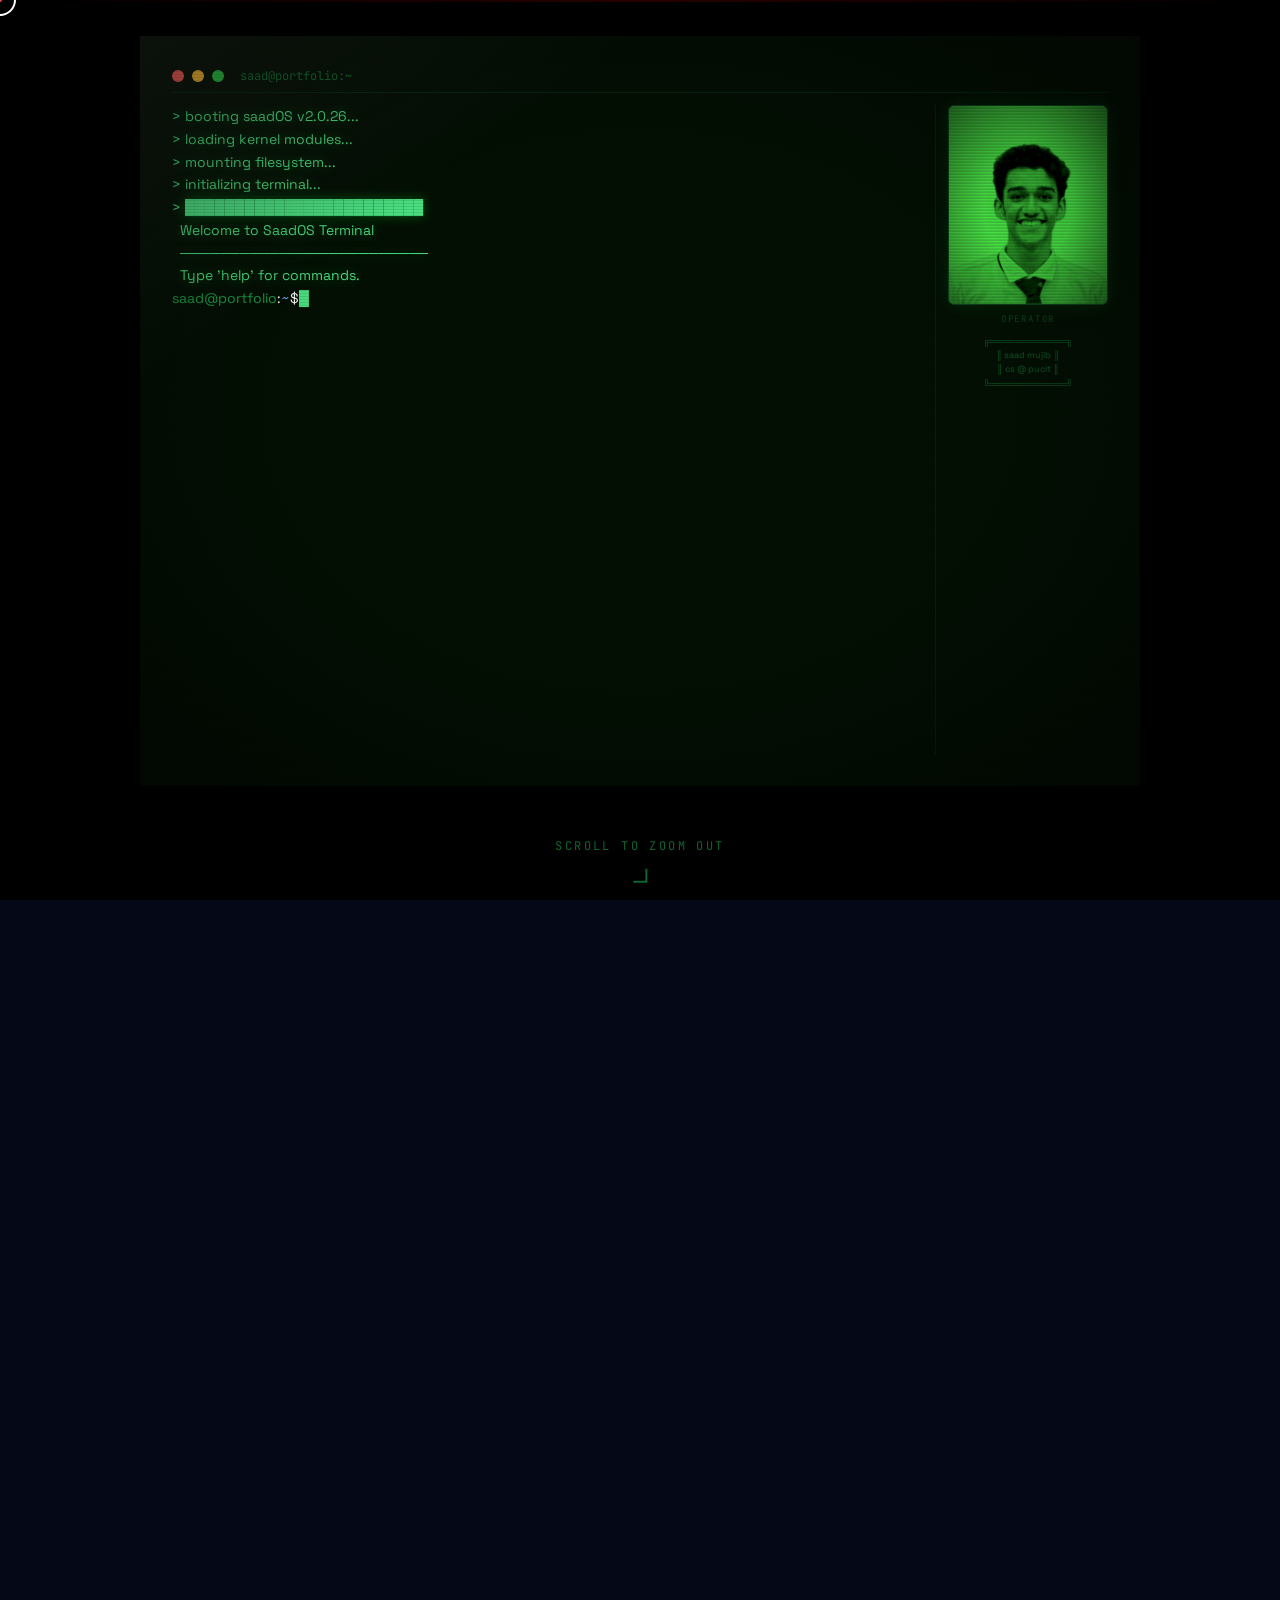
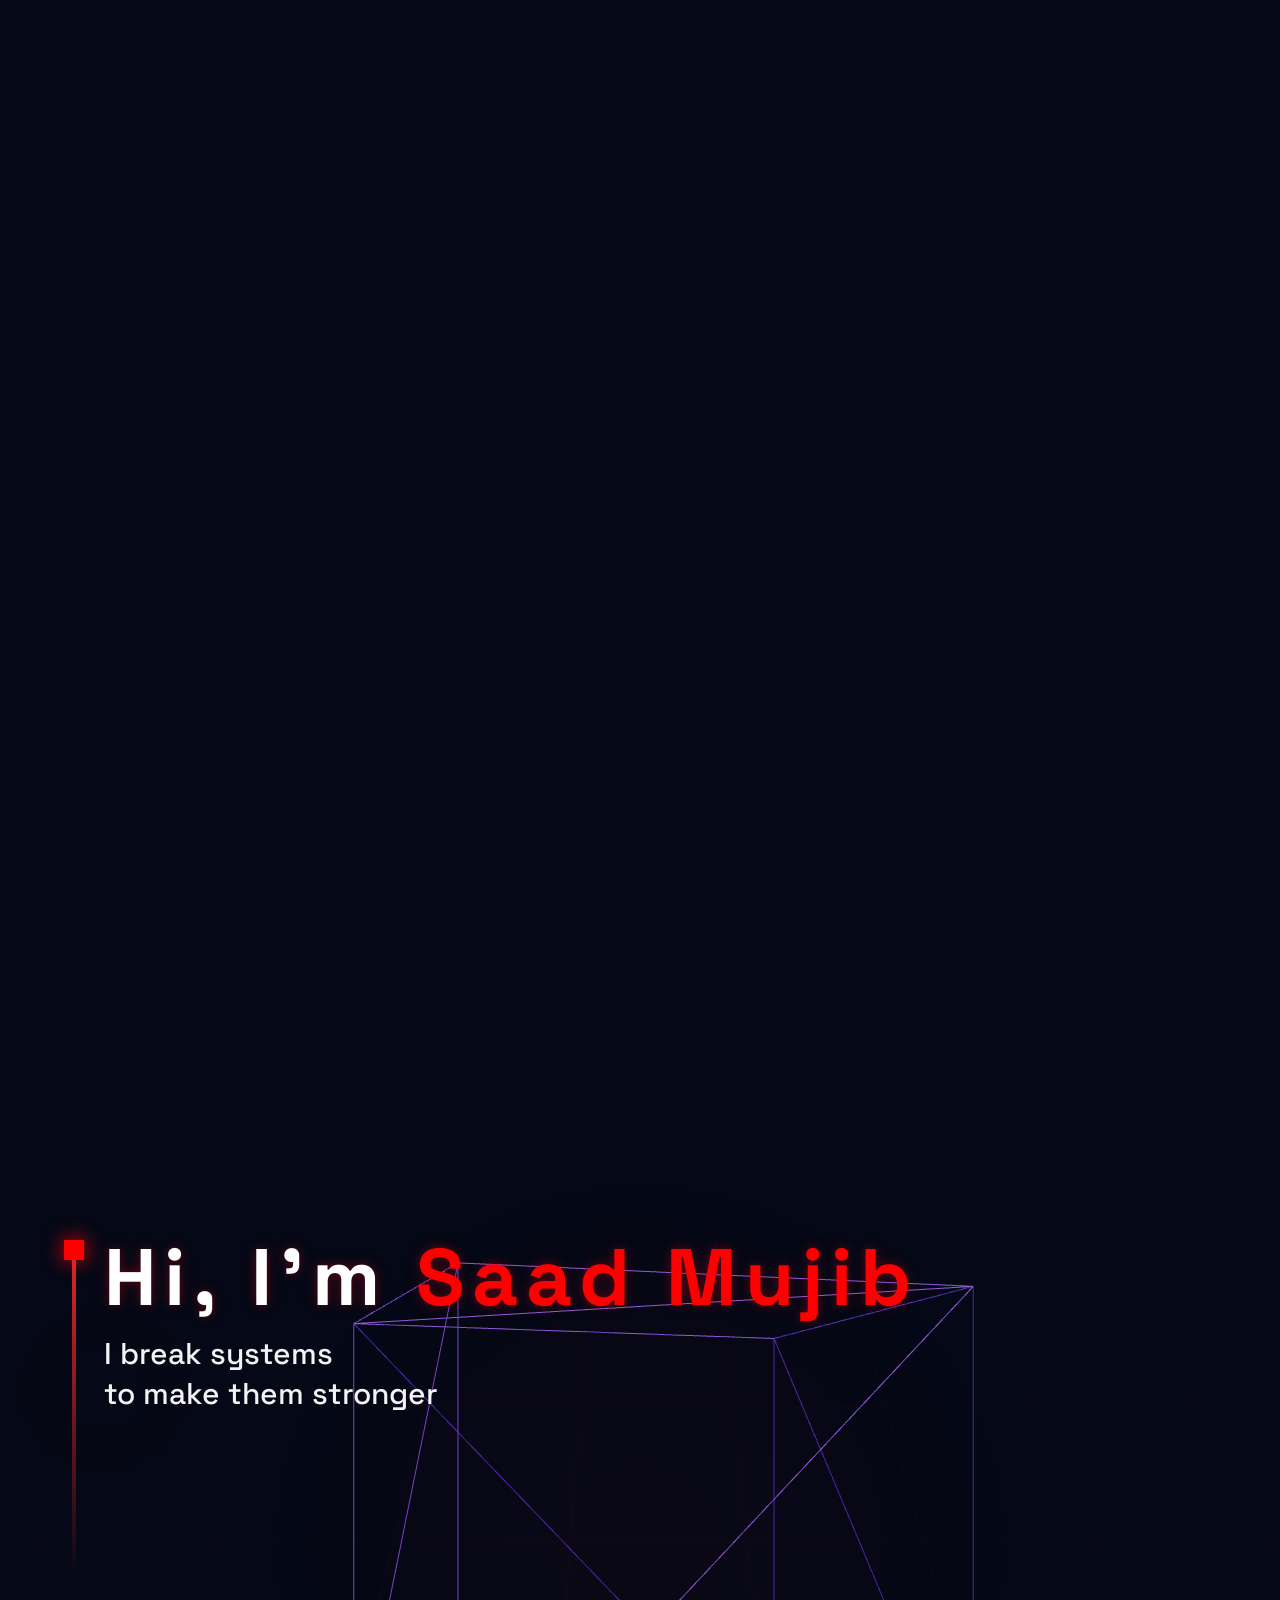
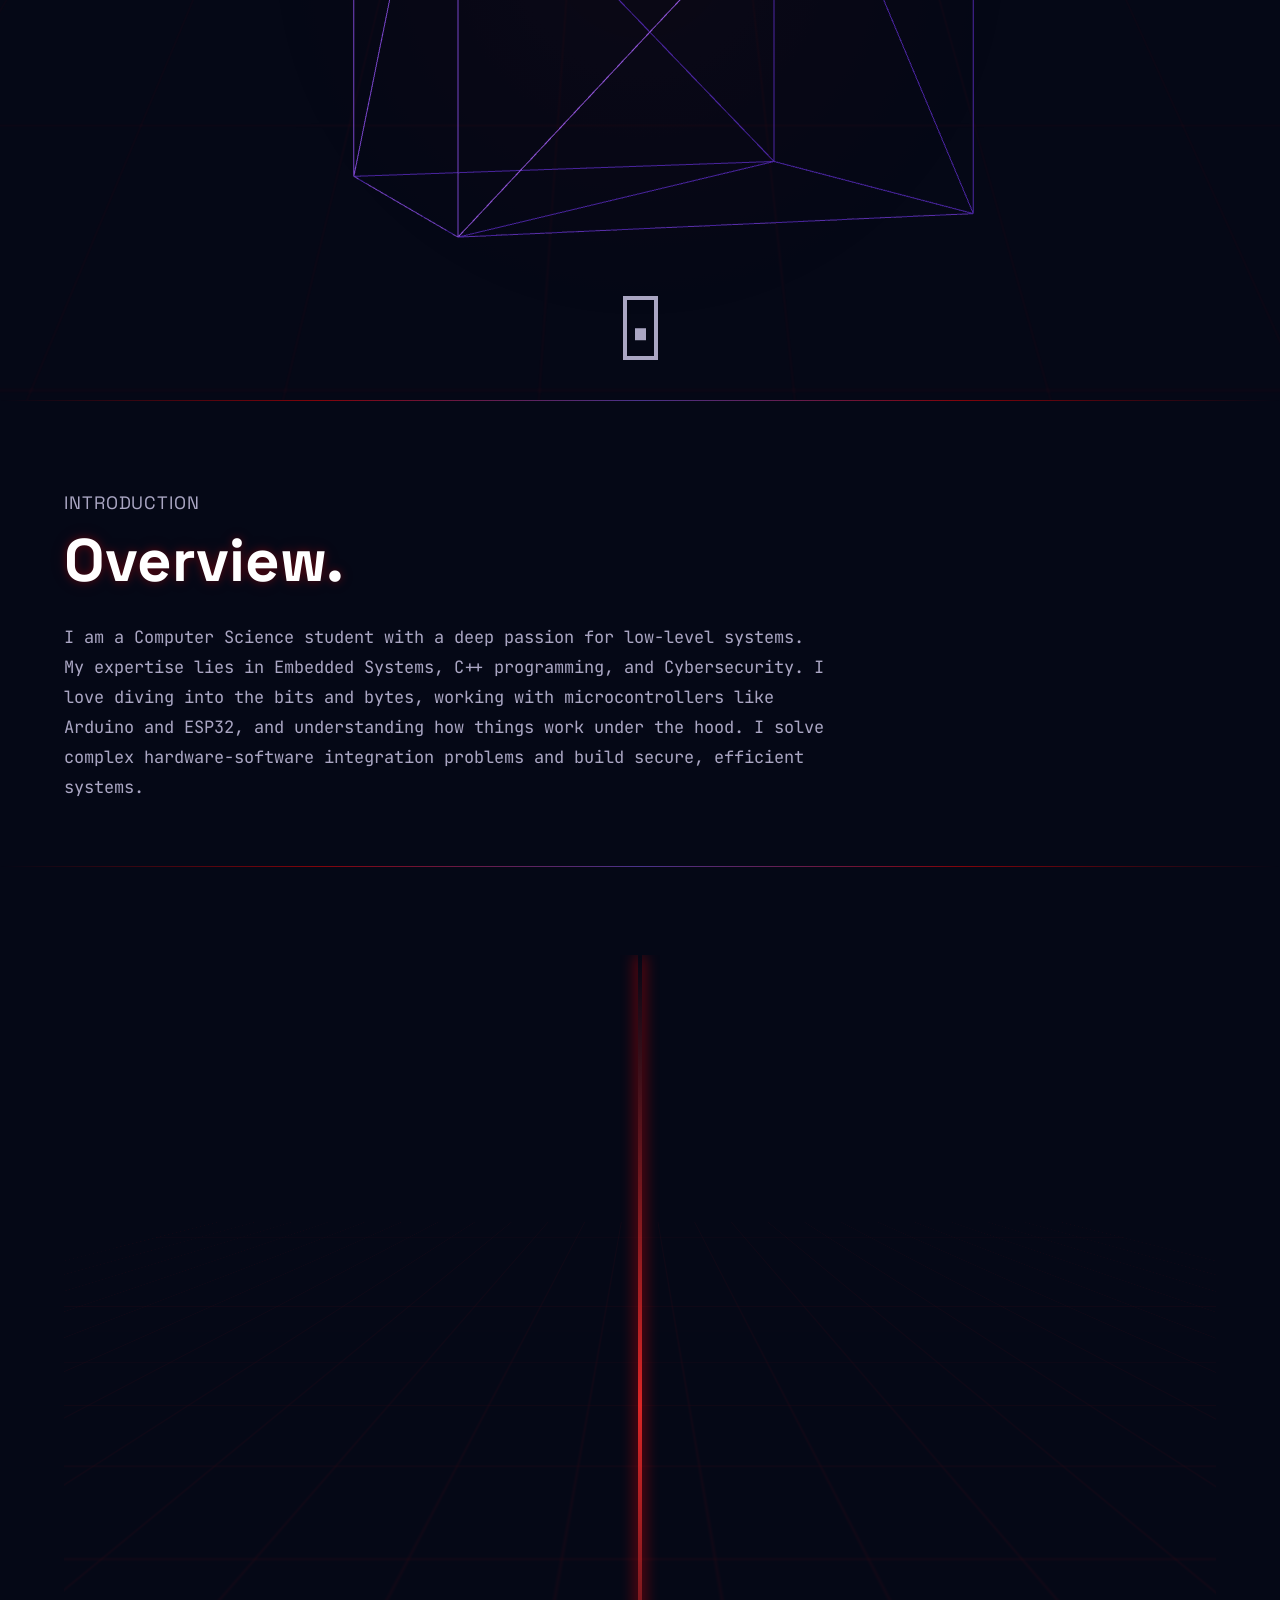
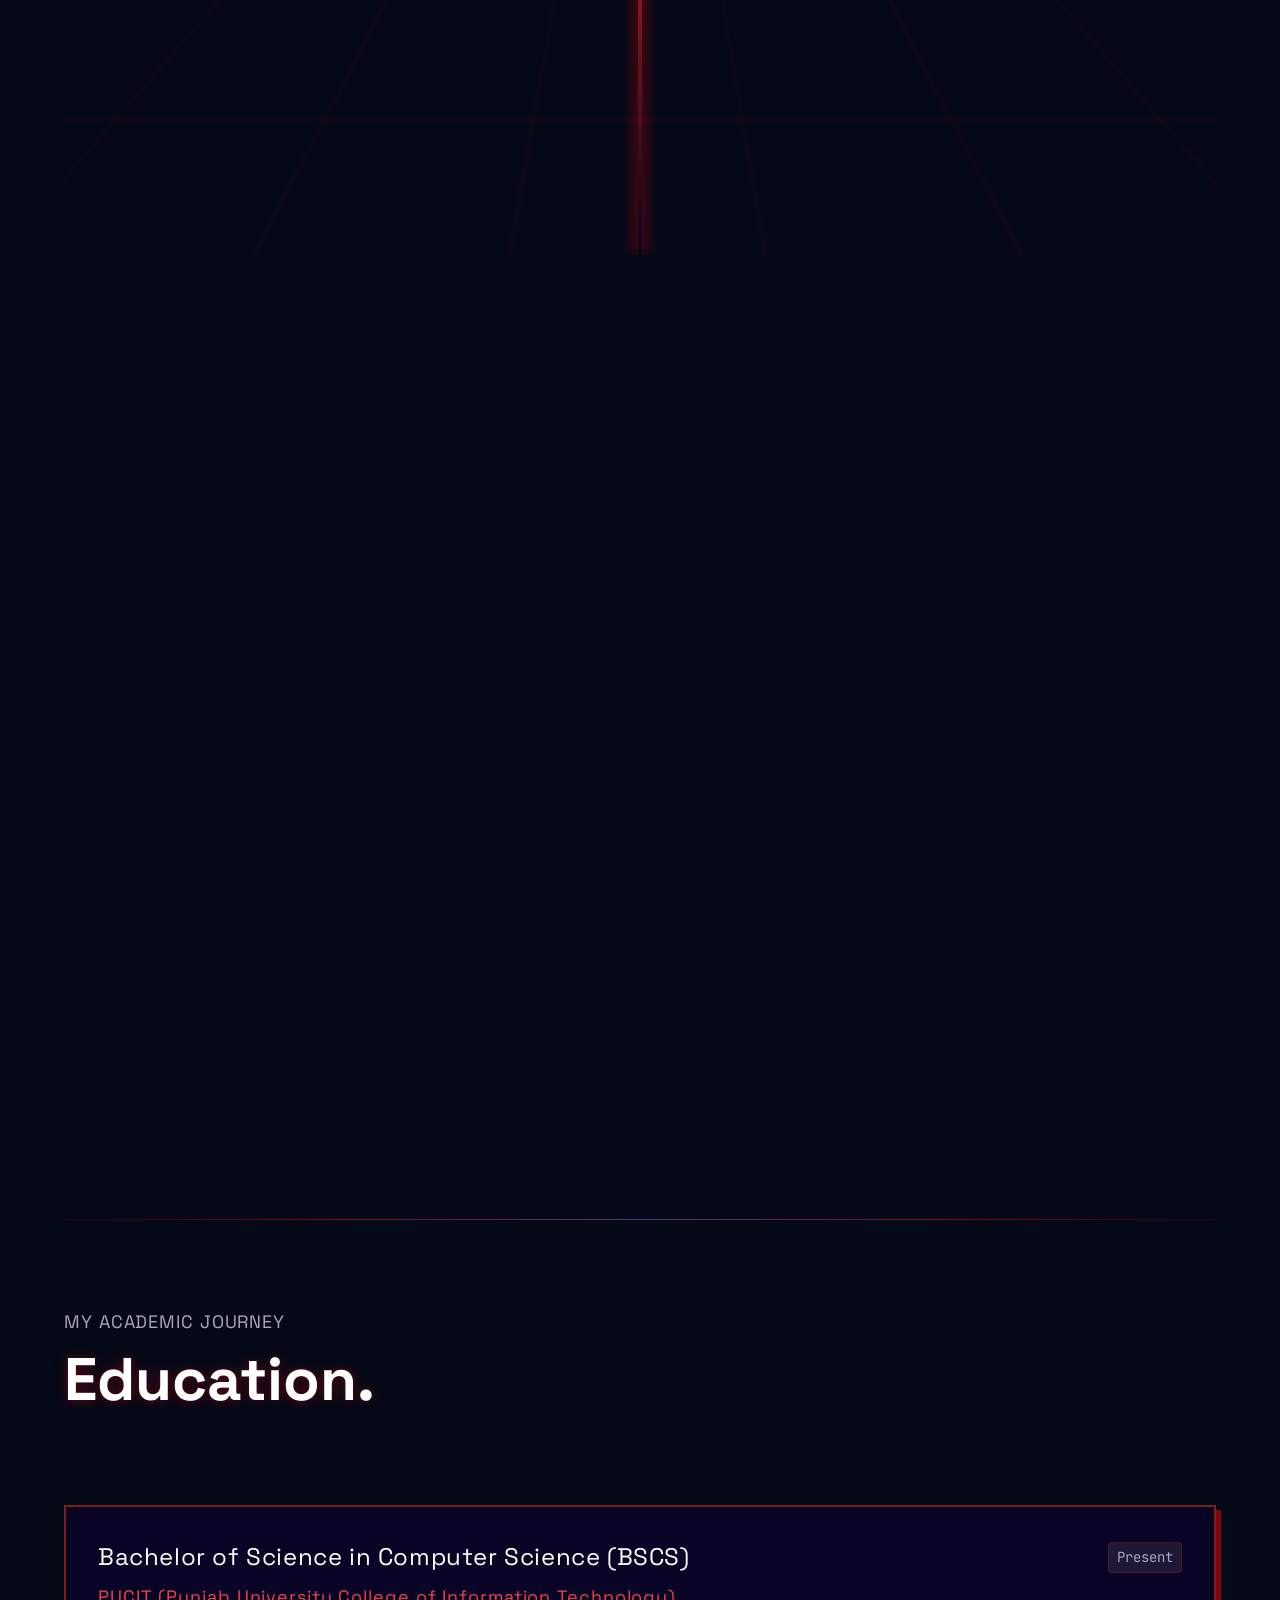
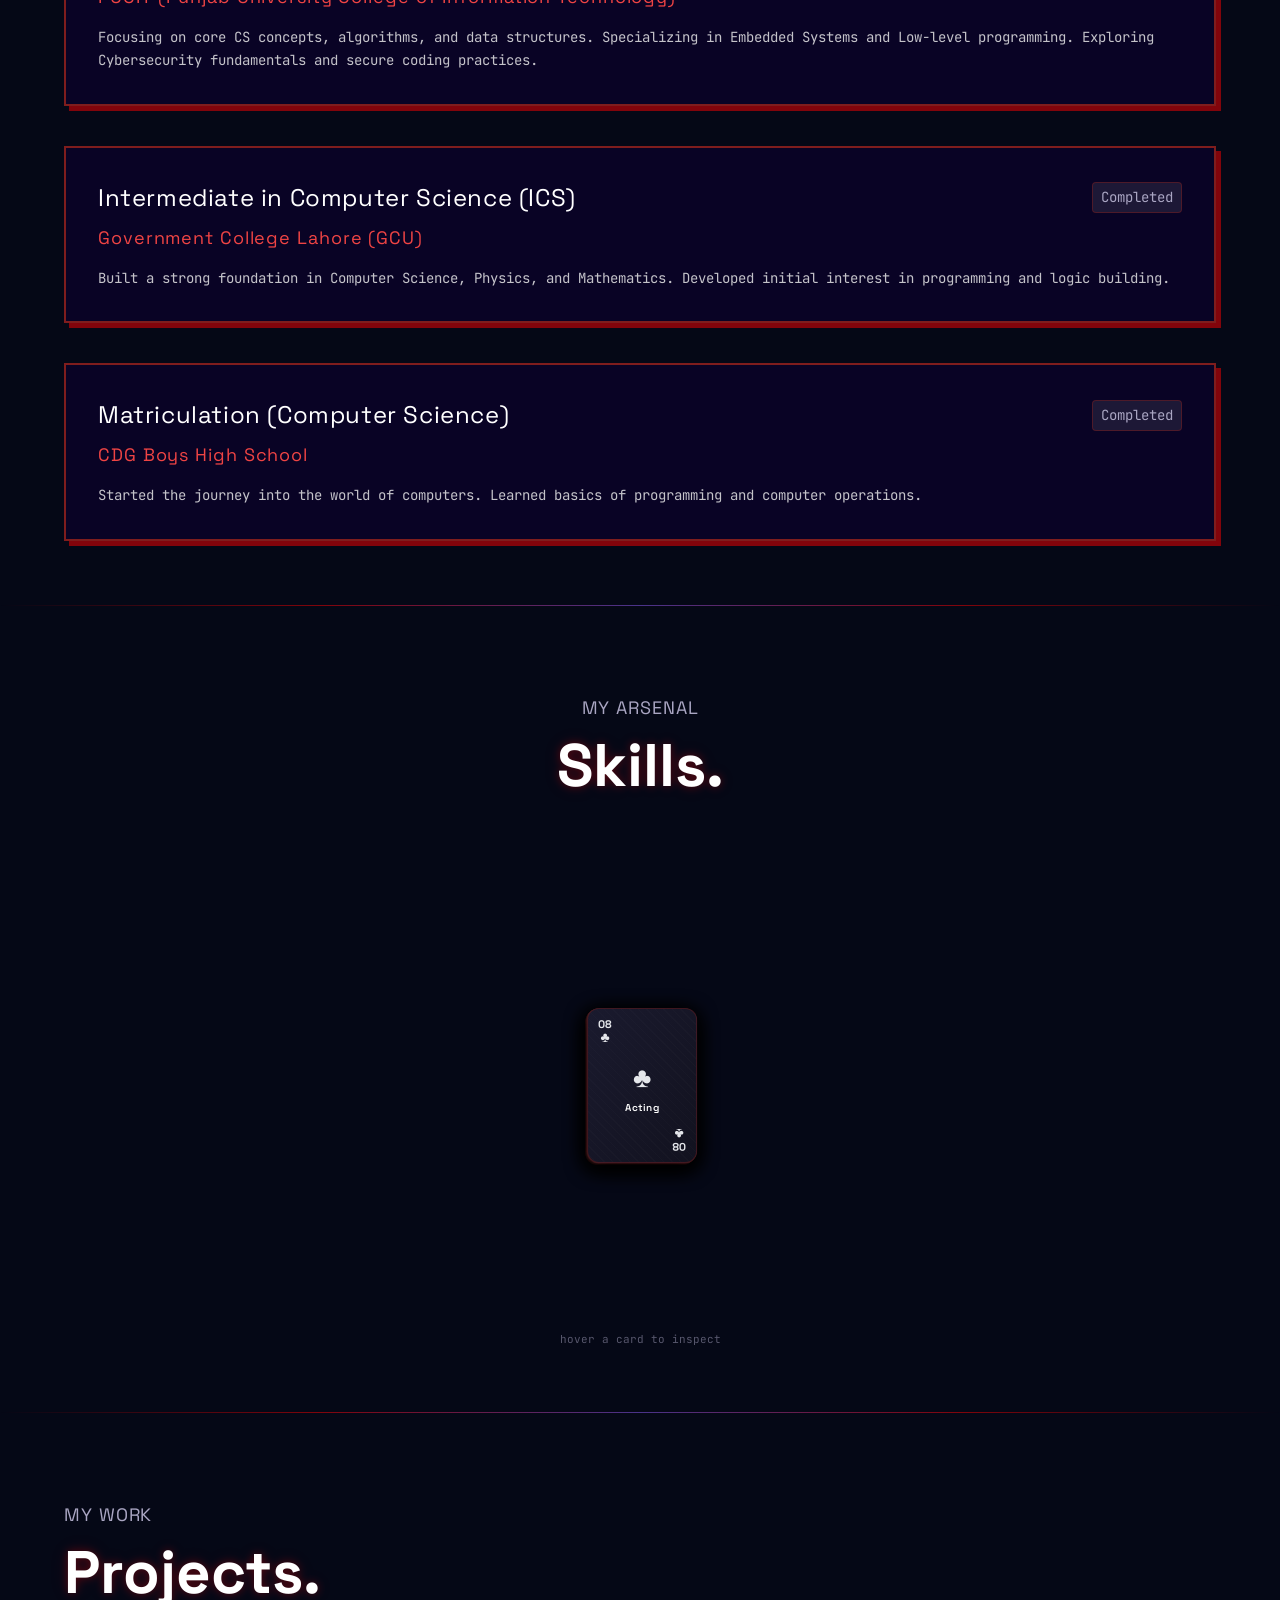
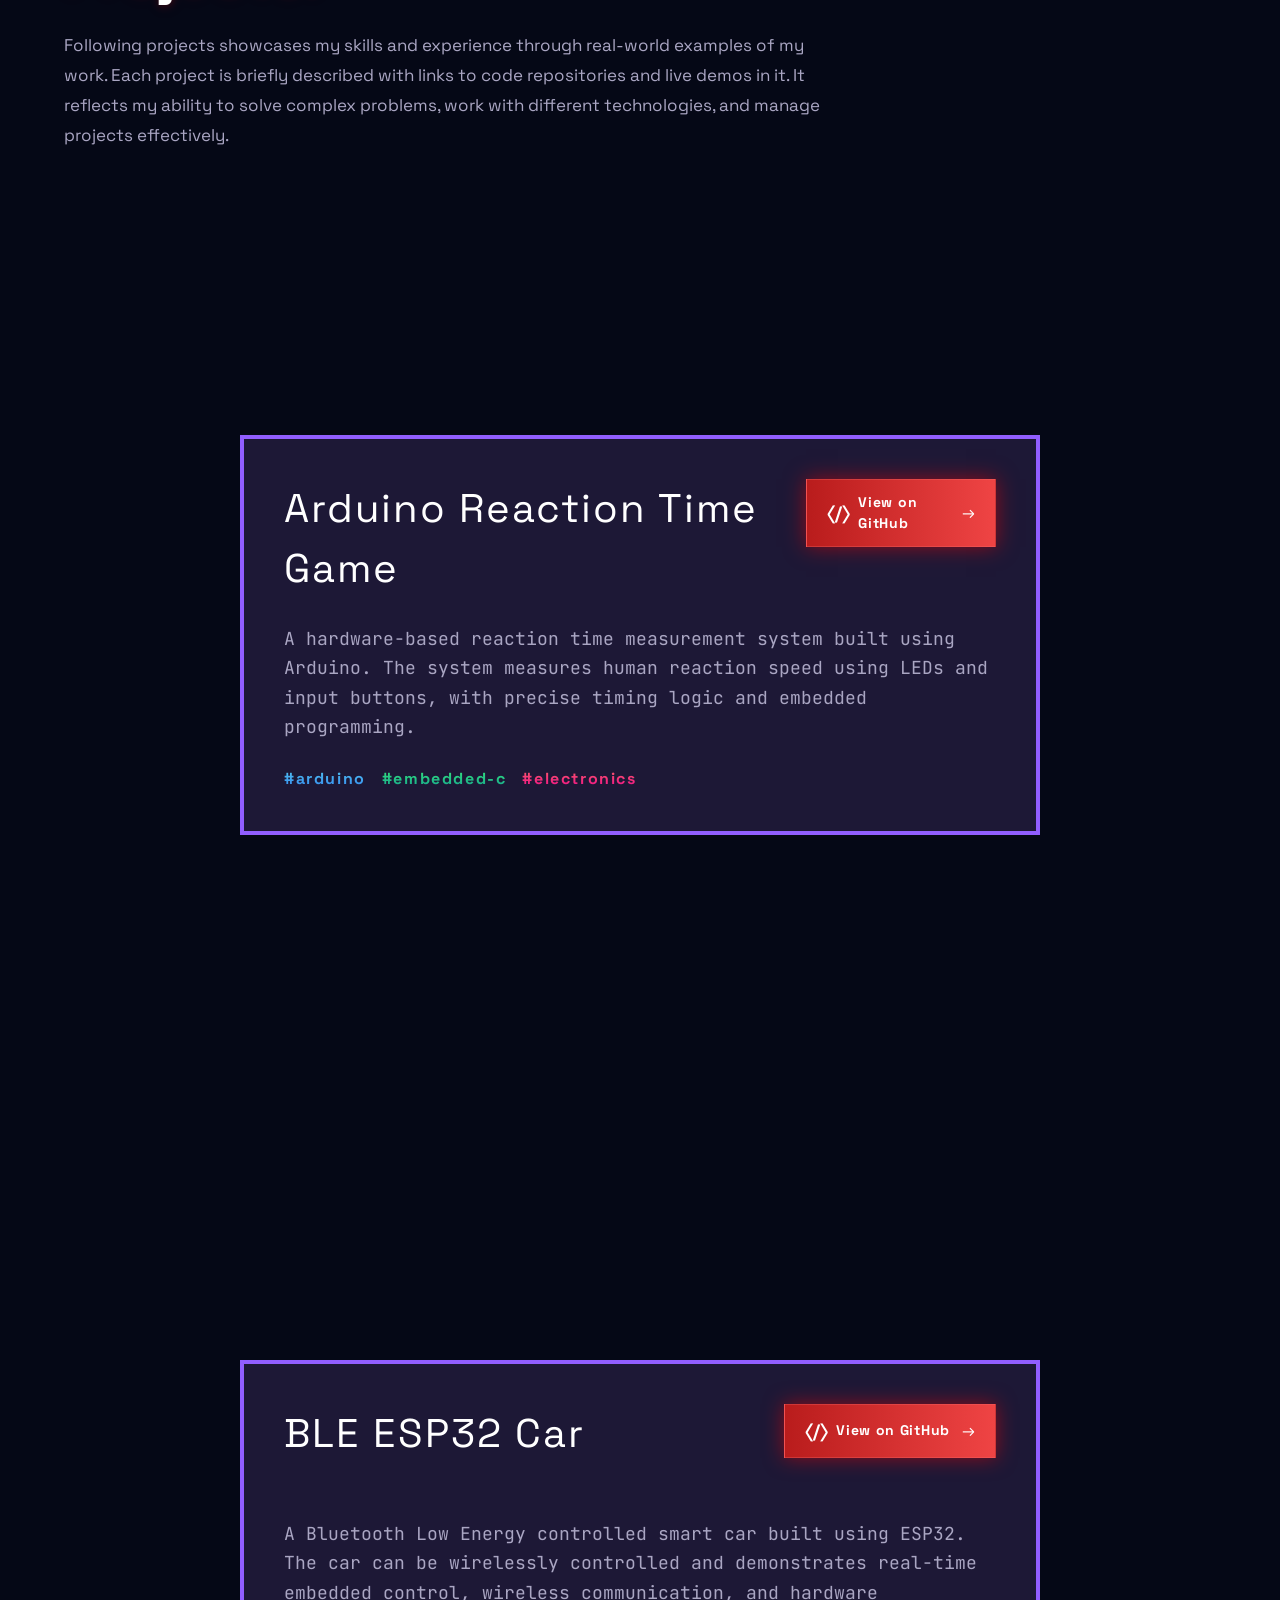
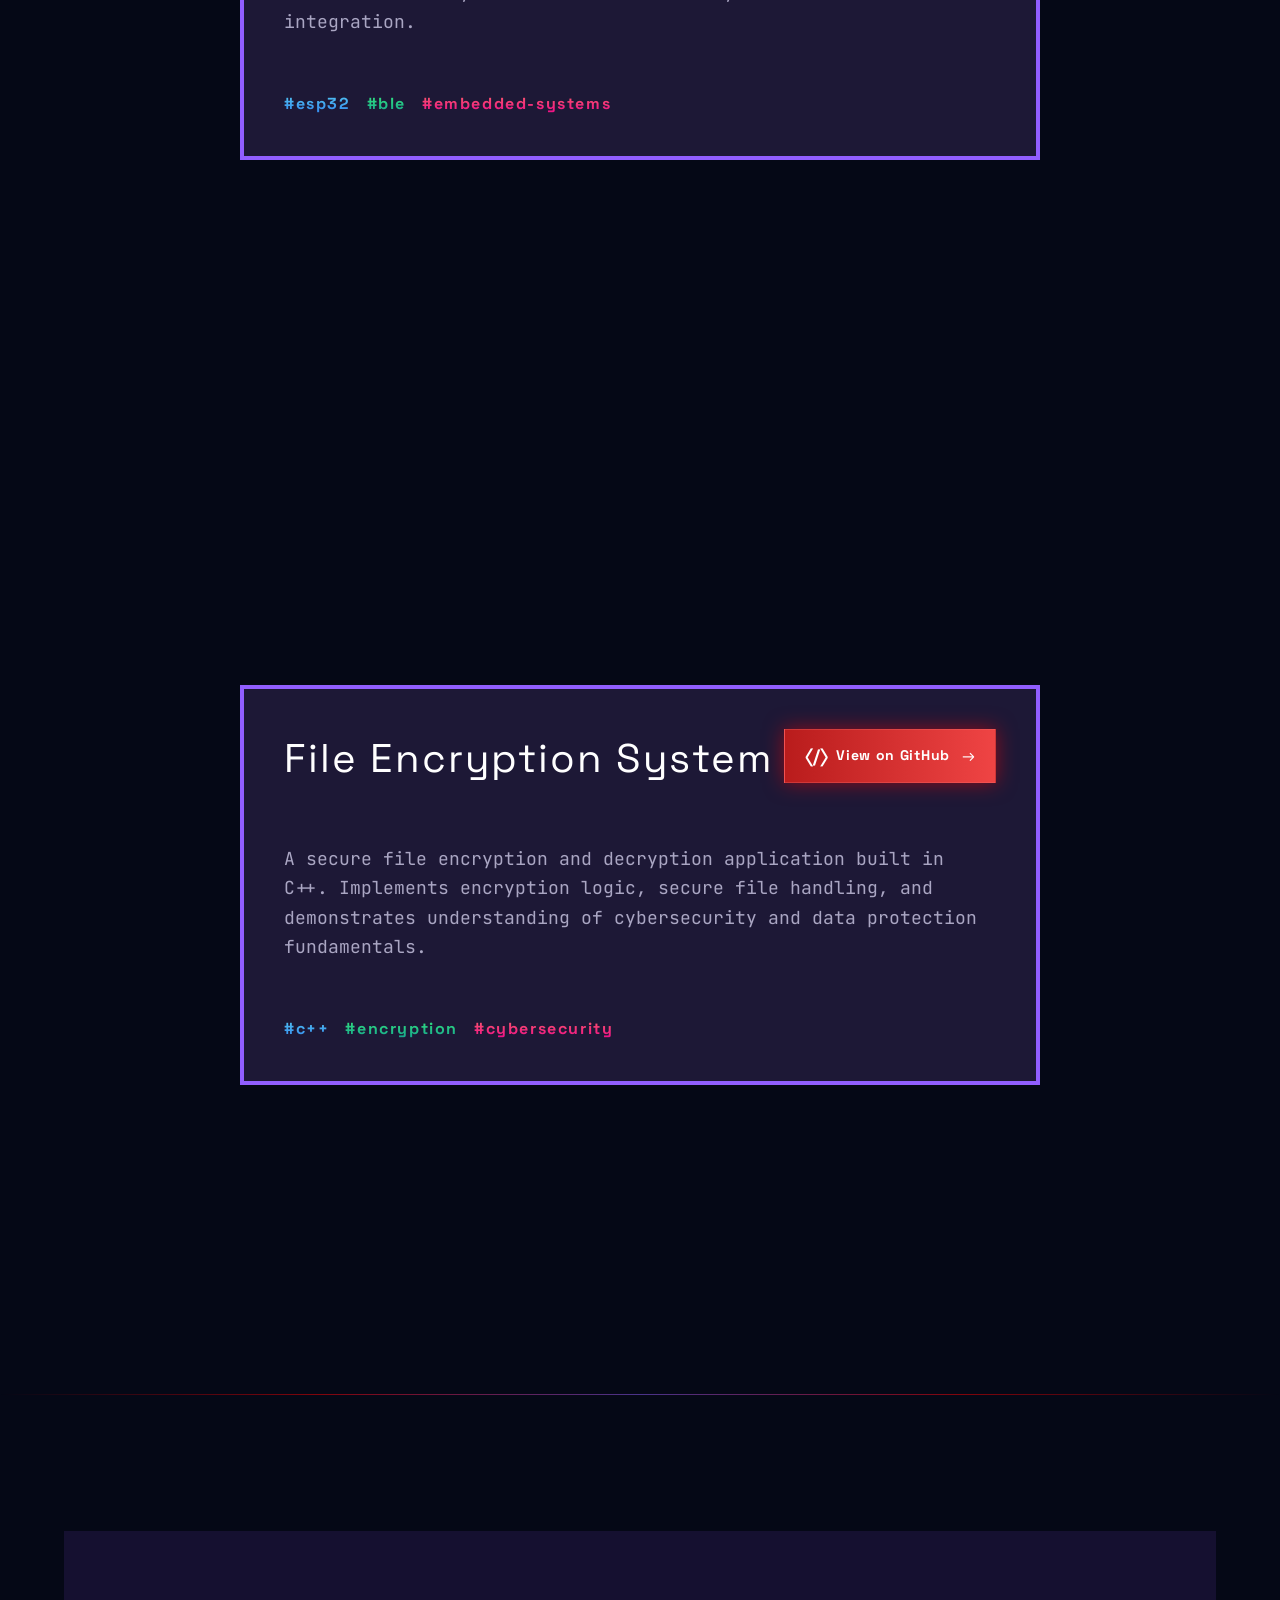
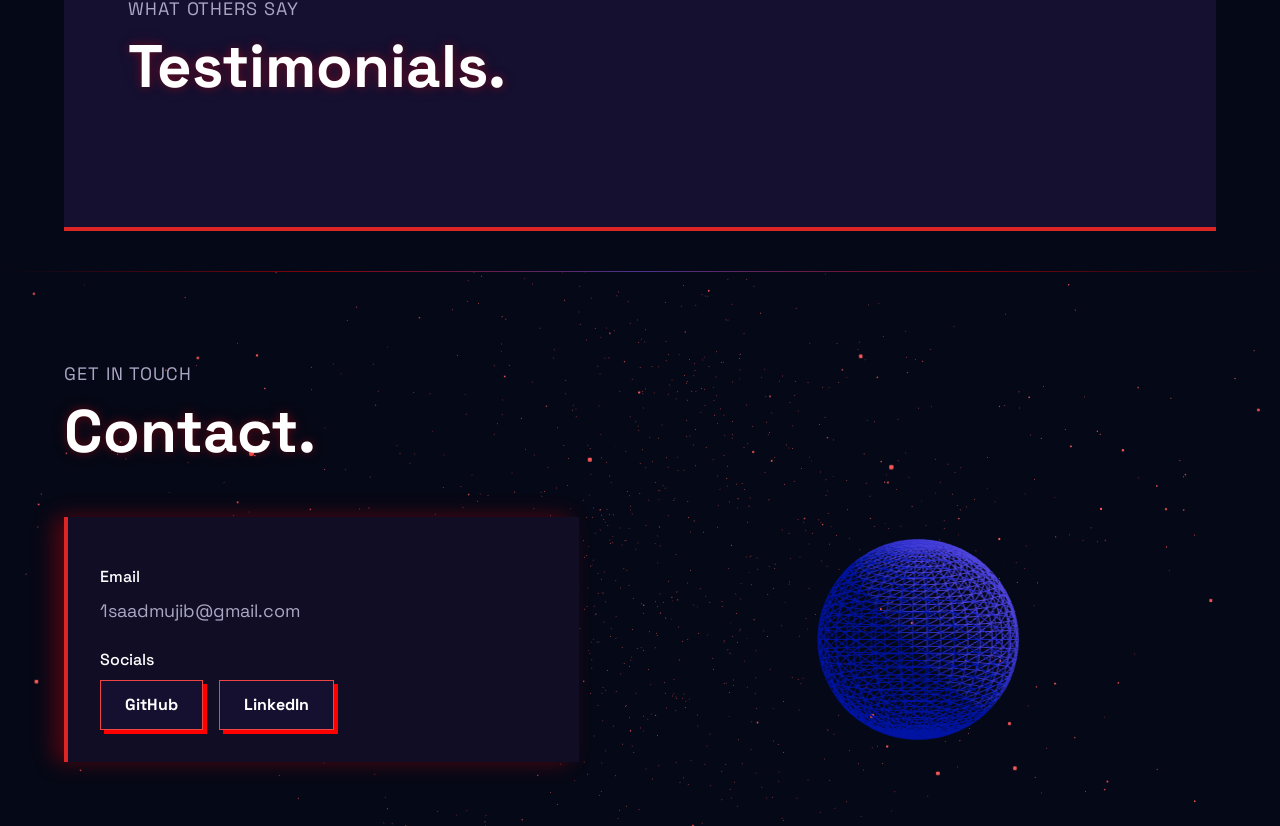
<file: index.html>
<!doctype html>
<html lang="en">
  <head>
    <meta charset="UTF-8" />
    <!-- Open Graph tags for LinkedIn -->
    <meta property="og:title" content="Your Name - Portfolio">
    <meta property="og:description" content="My portfolio showcasing projects and skills">
    <meta property="og:image" content="https://saadmujib.github.io/preview.jpg">
    <meta property="og:url" content="https://saadmujib.github.io">
    <meta property="og:type" content="website">
    <link rel="icon" type="image/x-icon" href="/favicon.ico" />
    <meta name="viewport" content="width=device-width, initial-scale=1.0" />
    <title>Saad Mujib | Portfolio</title>
    <script type="module" crossorigin src="/assets/index-7j0BjLgN.js"></script>
    <link rel="stylesheet" crossorigin href="/assets/index-CgA1haPx.css">
  </head>
  <body>
    <div id="root"></div>
  </body>
</html>
</file>
<file: assets/index-CgA1haPx.css>
@import "https://fonts.googleapis.com/css2?family=Creepster&family=Rubik+Glitch&family=Space+Grotesk:wght@300;400;500;600;700&family=JetBrains+Mono:wght@400;500;600;700&display=swap";*,:before,:after{box-sizing:border-box;border:0 solid #e5e7eb}:before,:after{--tw-content:""}html,:host{-webkit-text-size-adjust:100%;tab-size:4;font-feature-settings:normal;font-variation-settings:normal;-webkit-tap-highlight-color:transparent;font-family:Space Grotesk,sans-serif;line-height:1.5}body{line-height:inherit;margin:0}hr{height:0;color:inherit;border-top-width:1px}abbr:where([title]){-webkit-text-decoration:underline dotted;text-decoration:underline dotted}h1,h2,h3,h4,h5,h6{font-size:inherit;font-weight:inherit}a{color:inherit;-webkit-text-decoration:inherit;text-decoration:inherit}b,strong{font-weight:bolder}code,kbd,samp,pre{font-feature-settings:normal;font-variation-settings:normal;font-family:JetBrains Mono,monospace;font-size:1em}small{font-size:80%}sub,sup{vertical-align:baseline;font-size:75%;line-height:0;position:relative}sub{bottom:-.25em}sup{top:-.5em}table{text-indent:0;border-color:inherit;border-collapse:collapse}button,input,optgroup,select,textarea{font-feature-settings:inherit;font-variation-settings:inherit;font-family:inherit;font-size:100%;font-weight:inherit;line-height:inherit;color:inherit;margin:0;padding:0}button,select{text-transform:none}button,[type=button],[type=reset],[type=submit]{-webkit-appearance:button;background-color:#0000;background-image:none}:-moz-focusring{outline:auto}:-moz-ui-invalid{box-shadow:none}progress{vertical-align:baseline}::-webkit-inner-spin-button{height:auto}::-webkit-outer-spin-button{height:auto}[type=search]{-webkit-appearance:textfield;outline-offset:-2px}::-webkit-search-decoration{-webkit-appearance:none}::-webkit-file-upload-button{-webkit-appearance:button;font:inherit}summary{display:list-item}blockquote,dl,dd,h1,h2,h3,h4,h5,h6,hr,figure,p,pre{margin:0}fieldset{margin:0;padding:0}legend{padding:0}ol,ul,menu{margin:0;padding:0;list-style:none}dialog{padding:0}textarea{resize:vertical}input::-moz-placeholder{opacity:1;color:#9ca3af}textarea::-moz-placeholder{opacity:1;color:#9ca3af}input::placeholder,textarea::placeholder{opacity:1;color:#9ca3af}button,[role=button]{cursor:pointer}:disabled{cursor:default}img,svg,video,canvas,audio,iframe,embed,object{vertical-align:middle;display:block}img,video{max-width:100%;height:auto}[hidden]{display:none}*,:before,:after,::backdrop{--tw-border-spacing-x:0;--tw-border-spacing-y:0;--tw-translate-x:0;--tw-translate-y:0;--tw-rotate:0;--tw-skew-x:0;--tw-skew-y:0;--tw-scale-x:1;--tw-scale-y:1;--tw-pan-x: ;--tw-pan-y: ;--tw-pinch-zoom: ;--tw-scroll-snap-strictness:proximity;--tw-gradient-from-position: ;--tw-gradient-via-position: ;--tw-gradient-to-position: ;--tw-ordinal: ;--tw-slashed-zero: ;--tw-numeric-figure: ;--tw-numeric-spacing: ;--tw-numeric-fraction: ;--tw-ring-inset: ;--tw-ring-offset-width:0px;--tw-ring-offset-color:#fff;--tw-ring-color:#3b82f680;--tw-ring-offset-shadow:0 0 #0000;--tw-ring-shadow:0 0 #0000;--tw-shadow:0 0 #0000;--tw-shadow-colored:0 0 #0000;--tw-blur: ;--tw-brightness: ;--tw-contrast: ;--tw-grayscale: ;--tw-hue-rotate: ;--tw-invert: ;--tw-saturate: ;--tw-sepia: ;--tw-drop-shadow: ;--tw-backdrop-blur: ;--tw-backdrop-brightness: ;--tw-backdrop-contrast: ;--tw-backdrop-grayscale: ;--tw-backdrop-hue-rotate: ;--tw-backdrop-invert: ;--tw-backdrop-opacity: ;--tw-backdrop-saturate: ;--tw-backdrop-sepia: }.container{width:100%}@media (width>=450px){.container{max-width:450px}}@media (width>=640px){.container{max-width:640px}}@media (width>=768px){.container{max-width:768px}}@media (width>=1024px){.container{max-width:1024px}}@media (width>=1280px){.container{max-width:1280px}}@media (width>=1536px){.container{max-width:1536px}}.pointer-events-none{pointer-events:none}.pointer-events-auto{pointer-events:auto}.visible{visibility:visible}.fixed{position:fixed}.absolute{position:absolute}.relative{position:relative}.sticky{position:sticky}.inset-0{inset:0}.inset-1{inset:.25rem}.inset-2{inset:.5rem}.inset-\[3\%\]{inset:3%}.inset-\[6px\]{inset:6px}.inset-x-0{left:0;right:0}.-bottom-4{bottom:-1rem}.-bottom-\[2px\]{bottom:-2px}.-right-\[2px\]{right:-2px}.-top-\[2px\]{top:-2px}.bottom-0{bottom:0}.bottom-1{bottom:.25rem}.bottom-1\/3{bottom:33.3333%}.bottom-3{bottom:.75rem}.bottom-32{bottom:8rem}.bottom-4{bottom:1rem}.bottom-6{bottom:1.5rem}.bottom-\[20\%\]{bottom:20%}.bottom-\[8\%\]{bottom:8%}.left-0{left:0}.left-1\/2{left:50%}.left-10{left:2.5rem}.left-4{left:1rem}.left-\[15\%\]{left:15%}.left-\[3\%\]{left:3%}.right-0{right:0}.right-1{right:.25rem}.right-2{right:.5rem}.right-20{right:5rem}.right-4{right:1rem}.right-\[15\%\]{right:15%}.right-\[3\%\]{right:3%}.top-0{top:0}.top-1\/2{top:50%}.top-1\/4{top:25%}.top-3{top:.75rem}.top-\[120px\]{top:120px}.top-\[15\%\]{top:15%}.top-\[4\%\]{top:4%}.z-0{z-index:0}.z-10{z-index:10}.z-20{z-index:20}.z-30{z-index:30}.z-50{z-index:50}.z-\[-1\]{z-index:-1}.z-\[-2\]{z-index:-2}.z-\[9999\]{z-index:9999}.mx-auto{margin-left:auto;margin-right:auto}.-mt-20{margin-top:-5rem}.mb-1{margin-bottom:.25rem}.mb-10{margin-bottom:2.5rem}.mb-2{margin-bottom:.5rem}.mb-20{margin-bottom:5rem}.mb-3{margin-bottom:.75rem}.mb-4{margin-bottom:1rem}.mb-8{margin-bottom:2rem}.ml-1{margin-left:.25rem}.ml-2{margin-left:.5rem}.mt-0{margin-top:0}.mt-0\.5{margin-top:.125rem}.mt-1{margin-top:.25rem}.mt-10{margin-top:2.5rem}.mt-12{margin-top:3rem}.mt-14{margin-top:3.5rem}.mt-2{margin-top:.5rem}.mt-20{margin-top:5rem}.mt-3{margin-top:.75rem}.mt-4{margin-top:1rem}.mt-5{margin-top:1.25rem}.mt-6{margin-top:1.5rem}.mt-7{margin-top:1.75rem}.mt-8{margin-top:2rem}.inline-block{display:inline-block}.flex{display:flex}.contents{display:contents}.hidden{display:none}.aspect-\[4\/3\]{aspect-ratio:4/3}.h-0{height:0}.h-1{height:.25rem}.h-12{height:3rem}.h-2{height:.5rem}.h-3{height:.75rem}.h-3\.5{height:.875rem}.h-32{height:8rem}.h-4{height:1rem}.h-40{height:10rem}.h-5{height:1.25rem}.h-64{height:16rem}.h-8{height:2rem}.h-\[10px\]{height:10px}.h-\[110vh\]{height:110vh}.h-\[120vh\]{height:120vh}.h-\[12px\]{height:12px}.h-\[16px\]{height:16px}.h-\[18px\]{height:18px}.h-\[2\.5px\]{height:2.5px}.h-\[200px\]{height:200px}.h-\[230px\]{height:230px}.h-\[2px\]{height:2px}.h-\[300vh\]{height:300vh}.h-\[350px\]{height:350px}.h-\[400px\]{height:400px}.h-\[40px\]{height:40px}.h-\[440px\]{height:440px}.h-\[4px\]{height:4px}.h-\[50px\]{height:50px}.h-\[64px\]{height:64px}.h-\[8px\]{height:8px}.h-auto{height:auto}.h-full{height:100%}.h-screen{height:100vh}.max-h-\[180px\]{max-height:180px}.min-h-0{min-height:0}.min-h-\[200vh\]{min-height:200vh}.min-h-\[300px\]{min-height:300px}.w-0{width:0}.w-1{width:.25rem}.w-12{width:3rem}.w-2{width:.5rem}.w-3{width:.75rem}.w-3\.5{width:.875rem}.w-32{width:8rem}.w-4{width:1rem}.w-5{width:1.25rem}.w-64{width:16rem}.w-8{width:2rem}.w-\[12px\]{width:12px}.w-\[14px\]{width:14px}.w-\[160px\]{width:160px}.w-\[18px\]{width:18px}.w-\[1px\]{width:1px}.w-\[2\.5px\]{width:2.5px}.w-\[30px\]{width:30px}.w-\[35px\]{width:35px}.w-\[380px\]{width:380px}.w-\[40px\]{width:40px}.w-\[420px\]{width:420px}.w-\[45\%\]{width:45%}.w-\[6px\]{width:6px}.w-\[800px\]{width:800px}.w-\[80px\]{width:80px}.w-\[80vw\]{width:80vw}.w-\[8px\]{width:8px}.w-full{width:100%}.max-w-3xl{max-width:48rem}.max-w-7xl{max-width:80rem}.max-w-\[1000px\]{max-width:1000px}.max-w-\[280px\]{max-width:280px}.max-w-\[320px\]{max-width:320px}.flex-1{flex:1}.flex-\[0\.75\]{flex:.75}.flex-shrink-0{flex-shrink:0}.origin-bottom{transform-origin:bottom}.origin-left{transform-origin:0}.origin-top{transform-origin:top}.-translate-x-1\/2{--tw-translate-x:-50%;transform:translate(var(--tw-translate-x), var(--tw-translate-y)) rotate(var(--tw-rotate)) skewX(var(--tw-skew-x)) skewY(var(--tw-skew-y)) scaleX(var(--tw-scale-x)) scaleY(var(--tw-scale-y))}.-translate-y-1\/2{--tw-translate-y:-50%;transform:translate(var(--tw-translate-x), var(--tw-translate-y)) rotate(var(--tw-rotate)) skewX(var(--tw-skew-x)) skewY(var(--tw-skew-y)) scaleX(var(--tw-scale-x)) scaleY(var(--tw-scale-y))}.-translate-y-full{--tw-translate-y:-100%;transform:translate(var(--tw-translate-x), var(--tw-translate-y)) rotate(var(--tw-rotate)) skewX(var(--tw-skew-x)) skewY(var(--tw-skew-y)) scaleX(var(--tw-scale-x)) scaleY(var(--tw-scale-y))}.translate-y-0{--tw-translate-y:0px;transform:translate(var(--tw-translate-x), var(--tw-translate-y)) rotate(var(--tw-rotate)) skewX(var(--tw-skew-x)) skewY(var(--tw-skew-y)) scaleX(var(--tw-scale-x)) scaleY(var(--tw-scale-y))}.rotate-180{--tw-rotate:180deg;transform:translate(var(--tw-translate-x), var(--tw-translate-y)) rotate(var(--tw-rotate)) skewX(var(--tw-skew-x)) skewY(var(--tw-skew-y)) scaleX(var(--tw-scale-x)) scaleY(var(--tw-scale-y))}.rotate-45{--tw-rotate:45deg;transform:translate(var(--tw-translate-x), var(--tw-translate-y)) rotate(var(--tw-rotate)) skewX(var(--tw-skew-x)) skewY(var(--tw-skew-y)) scaleX(var(--tw-scale-x)) scaleY(var(--tw-scale-y))}.transform{transform:translate(var(--tw-translate-x), var(--tw-translate-y)) rotate(var(--tw-rotate)) skewX(var(--tw-skew-x)) skewY(var(--tw-skew-y)) scaleX(var(--tw-scale-x)) scaleY(var(--tw-scale-y))}.animate-\[grid-scroll_20s_linear_infinite\]{animation:20s linear infinite grid-scroll}@keyframes pulse{50%{opacity:.5}}.animate-pulse{animation:2s cubic-bezier(.4,0,.6,1) infinite pulse}@keyframes spin{to{transform:rotate(360deg)}}.animate-spin{animation:1s linear infinite spin}.cursor-none{cursor:none}.cursor-pointer{cursor:pointer}.cursor-text{cursor:text}.resize{resize:both}.list-none{list-style-type:none}.flex-row{flex-direction:row}.flex-row-reverse{flex-direction:row-reverse}.flex-col{flex-direction:column}.flex-wrap{flex-wrap:wrap}.items-start{align-items:flex-start}.items-end{align-items:flex-end}.items-center{align-items:center}.justify-start{justify-content:flex-start}.justify-center{justify-content:center}.justify-between{justify-content:space-between}.gap-1{gap:.25rem}.gap-1\.5{gap:.375rem}.gap-10{gap:2.5rem}.gap-2{gap:.5rem}.gap-3{gap:.75rem}.gap-4{gap:1rem}.gap-5{gap:1.25rem}.gap-6{gap:1.5rem}.gap-7{gap:1.75rem}.gap-\[3px\]{gap:3px}.gap-\[6px\]{gap:6px}.space-y-0>:not([hidden])~:not([hidden]){--tw-space-y-reverse:0;margin-top:calc(0px * calc(1 - var(--tw-space-y-reverse)));margin-bottom:calc(0px * var(--tw-space-y-reverse))}.space-y-0\.5>:not([hidden])~:not([hidden]){--tw-space-y-reverse:0;margin-top:calc(.125rem * calc(1 - var(--tw-space-y-reverse)));margin-bottom:calc(.125rem * var(--tw-space-y-reverse))}.space-y-1>:not([hidden])~:not([hidden]){--tw-space-y-reverse:0;margin-top:calc(.25rem * calc(1 - var(--tw-space-y-reverse)));margin-bottom:calc(.25rem * var(--tw-space-y-reverse))}.space-y-2>:not([hidden])~:not([hidden]){--tw-space-y-reverse:0;margin-top:calc(.5rem * calc(1 - var(--tw-space-y-reverse)));margin-bottom:calc(.5rem * var(--tw-space-y-reverse))}.self-start{align-self:flex-start}.self-end{align-self:flex-end}.overflow-auto{overflow:auto}.overflow-hidden{overflow:hidden}.whitespace-pre-wrap{white-space:pre-wrap}.break-words{overflow-wrap:break-word}.break-all{word-break:break-all}.rounded{border-radius:.25rem}.rounded-3xl{border-radius:1.5rem}.rounded-\[2px\]{border-radius:2px}.rounded-full{border-radius:9999px}.rounded-lg{border-radius:.5rem}.rounded-md{border-radius:.375rem}.rounded-sm{border-radius:.125rem}.rounded-xl{border-radius:.75rem}.rounded-b-2xl{border-bottom-right-radius:1rem;border-bottom-left-radius:1rem}.rounded-b-md{border-bottom-right-radius:.375rem;border-bottom-left-radius:.375rem}.rounded-b-xl{border-bottom-right-radius:.75rem;border-bottom-left-radius:.75rem}.rounded-r-lg{border-top-right-radius:.5rem;border-bottom-right-radius:.5rem}.rounded-t-xl{border-top-left-radius:.75rem;border-top-right-radius:.75rem}.border{border-width:1px}.border-2{border-width:2px}.border-4{border-width:4px}.border-x-2{border-left-width:2px;border-right-width:2px}.border-y-2{border-top-width:2px;border-bottom-width:2px}.border-b{border-bottom-width:1px}.border-b-2{border-bottom-width:2px}.border-b-4{border-bottom-width:4px}.border-l{border-left-width:1px}.border-l-4{border-left-width:4px}.border-r-2{border-right-width:2px}.border-t-2{border-top-width:2px}.border-\[\#4a3a1a\]{--tw-border-opacity:1;border-color:rgb(74 58 26/var(--tw-border-opacity))}.border-\[\#6a5a35\]{--tw-border-opacity:1;border-color:rgb(106 90 53/var(--tw-border-opacity))}.border-\[\#7a6a45\]{--tw-border-opacity:1;border-color:rgb(122 106 69/var(--tw-border-opacity))}.border-\[\#8a7a55\]{--tw-border-opacity:1;border-color:rgb(138 122 85/var(--tw-border-opacity))}.border-\[\#8a7a55\]\/30{border-color:#8a7a554d}.border-\[\#8a7a55\]\/50{border-color:#8a7a5580}.border-\[\#915eff\]{--tw-border-opacity:1;border-color:rgb(145 94 255/var(--tw-border-opacity))}.border-\[\#9a8a60\]{--tw-border-opacity:1;border-color:rgb(154 138 96/var(--tw-border-opacity))}.border-\[\#9a8a60\]\/30{border-color:#9a8a604d}.border-green-500\/25{border-color:#22c55e40}.border-green-500\/40{border-color:#22c55e66}.border-green-500\/50{border-color:#22c55e80}.border-green-800\/20{border-color:#16653433}.border-green-800\/30{border-color:#1665344d}.border-green-900\/30{border-color:#14532d4d}.border-red-400\/30{border-color:#f871714d}.border-red-500{--tw-border-opacity:1;border-color:rgb(239 68 68/var(--tw-border-opacity))}.border-red-500\/20{border-color:#ef444433}.border-red-500\/60{border-color:#ef444499}.border-red-500\/70{border-color:#ef4444b3}.border-red-600{--tw-border-opacity:1;border-color:rgb(220 38 38/var(--tw-border-opacity))}.border-red-900{--tw-border-opacity:1;border-color:rgb(127 29 29/var(--tw-border-opacity))}.border-red-900\/30{border-color:#7f1d1d4d}.border-red-900\/40{border-color:#7f1d1d66}.border-red-900\/50{border-color:#7f1d1d80}.border-secondary{--tw-border-opacity:1;border-color:rgb(170 166 195/var(--tw-border-opacity))}.bg-\[\#030f03\]{--tw-bg-opacity:1;background-color:rgb(3 15 3/var(--tw-bg-opacity))}.bg-\[\#1d1836\]{--tw-bg-opacity:1;background-color:rgb(29 24 54/var(--tw-bg-opacity))}.bg-\[\#22c55e\]{--tw-bg-opacity:1;background-color:rgb(34 197 94/var(--tw-bg-opacity))}.bg-\[\#27c93f\]{--tw-bg-opacity:1;background-color:rgb(39 201 63/var(--tw-bg-opacity))}.bg-\[\#5a4a2a\]{--tw-bg-opacity:1;background-color:rgb(90 74 42/var(--tw-bg-opacity))}.bg-\[\#6a5a3a\]{--tw-bg-opacity:1;background-color:rgb(106 90 58/var(--tw-bg-opacity))}.bg-\[\#8a7a55\]{--tw-bg-opacity:1;background-color:rgb(138 122 85/var(--tw-bg-opacity))}.bg-\[\#d8cc9c\]{--tw-bg-opacity:1;background-color:rgb(216 204 156/var(--tw-bg-opacity))}.bg-\[\#f0e8c8\]{--tw-bg-opacity:1;background-color:rgb(240 232 200/var(--tw-bg-opacity))}.bg-\[\#ff0000\]{--tw-bg-opacity:1;background-color:rgb(255 0 0/var(--tw-bg-opacity))}.bg-\[\#ff5f56\]{--tw-bg-opacity:1;background-color:rgb(255 95 86/var(--tw-bg-opacity))}.bg-\[\#ffbd2e\]{--tw-bg-opacity:1;background-color:rgb(255 189 46/var(--tw-bg-opacity))}.bg-black{--tw-bg-opacity:1;background-color:rgb(0 0 0/var(--tw-bg-opacity))}.bg-black-100{--tw-bg-opacity:1;background-color:rgb(16 13 37/var(--tw-bg-opacity))}.bg-black-200{--tw-bg-opacity:1;background-color:rgb(9 3 37/var(--tw-bg-opacity))}.bg-black\/40{background-color:#0006}.bg-gray-600{--tw-bg-opacity:1;background-color:rgb(75 85 99/var(--tw-bg-opacity))}.bg-primary{--tw-bg-opacity:1;background-color:rgb(5 8 22/var(--tw-bg-opacity))}.bg-red-500{--tw-bg-opacity:1;background-color:rgb(239 68 68/var(--tw-bg-opacity))}.bg-red-600{--tw-bg-opacity:1;background-color:rgb(220 38 38/var(--tw-bg-opacity))}.bg-secondary{--tw-bg-opacity:1;background-color:rgb(170 166 195/var(--tw-bg-opacity))}.bg-tertiary{--tw-bg-opacity:1;background-color:rgb(21 16 48/var(--tw-bg-opacity))}.bg-transparent{background-color:#0000}.bg-\[linear-gradient\(145deg\,rgba\(255\,255\,255\,0\.04\)_0\%\,transparent_25\%\)\]{background-image:linear-gradient(145deg,#ffffff0a 0%,#0000 25%)}.bg-\[linear-gradient\(rgba\(255\,0\,0\,0\.1\)_1px\,transparent_1px\)\,linear-gradient\(90deg\,rgba\(255\,0\,0\,0\.1\)_1px\,transparent_1px\)\]{background-image:linear-gradient(#ff00001a 1px,#0000 1px),linear-gradient(90deg,#ff00001a 1px,#0000 1px)}.bg-\[linear-gradient\(rgba\(255\,0\,0\,0\.2\)_1px\,transparent_1px\)\,linear-gradient\(90deg\,rgba\(255\,0\,0\,0\.2\)_1px\,transparent_1px\)\]{background-image:linear-gradient(#f003 1px,#0000 1px),linear-gradient(90deg,#f003 1px,#0000 1px)}.bg-\[radial-gradient\(circle_at_center\,_var\(--tw-gradient-stops\)\)\]{background-image:radial-gradient(circle at center, var(--tw-gradient-stops))}.bg-\[radial-gradient\(ellipse_at_center\,rgba\(0\,0\,0\,0\.3\)_0\%\,transparent_70\%\)\]{background-image:radial-gradient(#0000004d 0%,#0000 70%)}.bg-\[radial-gradient\(ellipse_at_center\,transparent_40\%\,rgba\(0\,0\,0\,0\.5\)_100\%\)\]{background-image:radial-gradient(#0000 40%,#00000080 100%)}.bg-\[radial-gradient\(ellipse_at_center\,transparent_50\%\,rgba\(0\,0\,0\,0\.5\)_100\%\)\]{background-image:radial-gradient(#0000 50%,#00000080 100%)}.bg-\[repeating-linear-gradient\(0deg\,rgba\(0\,0\,0\,0\.1\)_0px\,rgba\(0\,0\,0\,0\.1\)_1px\,transparent_1px\,transparent_3px\)\]{background-image:repeating-linear-gradient(0deg,#0000001a 0 1px,#0000 1px 3px)}.bg-\[repeating-linear-gradient\(0deg\,rgba\(0\,0\,0\,0\.15\)_0px\,rgba\(0\,0\,0\,0\.15\)_1px\,transparent_1px\,transparent_3px\)\]{background-image:repeating-linear-gradient(0deg,#00000026 0 1px,#0000 1px 3px)}.bg-\[repeating-linear-gradient\(45deg\,transparent\,transparent_5px\,rgba\(255\,255\,255\,0\.5\)_5px\,rgba\(255\,255\,255\,0\.5\)_6px\)\]{background-image:repeating-linear-gradient(45deg,#0000,#0000 5px,#ffffff80 5px 6px)}.bg-gradient-to-b{background-image:linear-gradient(to bottom, var(--tw-gradient-stops))}.bg-gradient-to-br{background-image:linear-gradient(to bottom right, var(--tw-gradient-stops))}.bg-gradient-to-r{background-image:linear-gradient(to right, var(--tw-gradient-stops))}.bg-gradient-to-t{background-image:linear-gradient(to top, var(--tw-gradient-stops))}.from-\[\#1a1a2e\]{--tw-gradient-from:#1a1a2e var(--tw-gradient-from-position);--tw-gradient-to:#1a1a2e00 var(--tw-gradient-to-position);--tw-gradient-stops:var(--tw-gradient-from), var(--tw-gradient-to)}.from-\[\#2e1a1a\]{--tw-gradient-from:#2e1a1a var(--tw-gradient-from-position);--tw-gradient-to:#2e1a1a00 var(--tw-gradient-to-position);--tw-gradient-stops:var(--tw-gradient-from), var(--tw-gradient-to)}.from-\[\#2e231a\]{--tw-gradient-from:#2e231a var(--tw-gradient-from-position);--tw-gradient-to:#2e231a00 var(--tw-gradient-to-position);--tw-gradient-stops:var(--tw-gradient-from), var(--tw-gradient-to)}.from-\[\#a09060\]{--tw-gradient-from:#a09060 var(--tw-gradient-from-position);--tw-gradient-to:#a0906000 var(--tw-gradient-to-position);--tw-gradient-stops:var(--tw-gradient-from), var(--tw-gradient-to)}.from-\[\#a89060\]{--tw-gradient-from:#a89060 var(--tw-gradient-from-position);--tw-gradient-to:#a8906000 var(--tw-gradient-to-position);--tw-gradient-stops:var(--tw-gradient-from), var(--tw-gradient-to)}.from-\[\#a89868\]{--tw-gradient-from:#a89868 var(--tw-gradient-from-position);--tw-gradient-to:#a8986800 var(--tw-gradient-to-position);--tw-gradient-stops:var(--tw-gradient-from), var(--tw-gradient-to)}.from-\[\#b8a878\]{--tw-gradient-from:#b8a878 var(--tw-gradient-from-position);--tw-gradient-to:#b8a87800 var(--tw-gradient-to-position);--tw-gradient-stops:var(--tw-gradient-from), var(--tw-gradient-to)}.from-\[\#c4b490\]{--tw-gradient-from:#c4b490 var(--tw-gradient-from-position);--tw-gradient-to:#c4b49000 var(--tw-gradient-to-position);--tw-gradient-stops:var(--tw-gradient-from), var(--tw-gradient-to)}.from-\[\#c4b890\]{--tw-gradient-from:#c4b890 var(--tw-gradient-from-position);--tw-gradient-to:#c4b89000 var(--tw-gradient-to-position);--tw-gradient-stops:var(--tw-gradient-from), var(--tw-gradient-to)}.from-\[\#d0c498\]{--tw-gradient-from:#d0c498 var(--tw-gradient-from-position);--tw-gradient-to:#d0c49800 var(--tw-gradient-to-position);--tw-gradient-stops:var(--tw-gradient-from), var(--tw-gradient-to)}.from-\[\#d8c8a0\]{--tw-gradient-from:#d8c8a0 var(--tw-gradient-from-position);--tw-gradient-to:#d8c8a000 var(--tw-gradient-to-position);--tw-gradient-stops:var(--tw-gradient-from), var(--tw-gradient-to)}.from-red-600{--tw-gradient-from:#dc2626 var(--tw-gradient-from-position);--tw-gradient-to:#dc262600 var(--tw-gradient-to-position);--tw-gradient-stops:var(--tw-gradient-from), var(--tw-gradient-to)}.from-red-700{--tw-gradient-from:#b91c1c var(--tw-gradient-from-position);--tw-gradient-to:#b91c1c00 var(--tw-gradient-to-position);--tw-gradient-stops:var(--tw-gradient-from), var(--tw-gradient-to)}.from-red-900\/20{--tw-gradient-from:#7f1d1d33 var(--tw-gradient-from-position);--tw-gradient-to:#7f1d1d00 var(--tw-gradient-to-position);--tw-gradient-stops:var(--tw-gradient-from), var(--tw-gradient-to)}.from-transparent{--tw-gradient-from:transparent var(--tw-gradient-from-position);--tw-gradient-to:#0000 var(--tw-gradient-to-position);--tw-gradient-stops:var(--tw-gradient-from), var(--tw-gradient-to)}.via-\[\#907848\]{--tw-gradient-to:#90784800 var(--tw-gradient-to-position);--tw-gradient-stops:var(--tw-gradient-from), #907848 var(--tw-gradient-via-position), var(--tw-gradient-to)}.via-\[\#a89060\]{--tw-gradient-to:#a8906000 var(--tw-gradient-to-position);--tw-gradient-stops:var(--tw-gradient-from), #a89060 var(--tw-gradient-via-position), var(--tw-gradient-to)}.via-\[\#c8b888\]{--tw-gradient-to:#c8b88800 var(--tw-gradient-to-position);--tw-gradient-stops:var(--tw-gradient-from), #c8b888 var(--tw-gradient-via-position), var(--tw-gradient-to)}.via-red-600{--tw-gradient-to:#dc262600 var(--tw-gradient-to-position);--tw-gradient-stops:var(--tw-gradient-from), #dc2626 var(--tw-gradient-via-position), var(--tw-gradient-to)}.via-transparent{--tw-gradient-to:#0000 var(--tw-gradient-to-position);--tw-gradient-stops:var(--tw-gradient-from), transparent var(--tw-gradient-via-position), var(--tw-gradient-to)}.to-\[\#12121f\]{--tw-gradient-to:#12121f var(--tw-gradient-to-position)}.to-\[\#1f1212\]{--tw-gradient-to:#1f1212 var(--tw-gradient-to-position)}.to-\[\#1f1812\]{--tw-gradient-to:#1f1812 var(--tw-gradient-to-position)}.to-\[\#706040\]{--tw-gradient-to:#706040 var(--tw-gradient-to-position)}.to-\[\#786838\]{--tw-gradient-to:#786838 var(--tw-gradient-to-position)}.to-\[\#887848\]{--tw-gradient-to:#887848 var(--tw-gradient-to-position)}.to-\[\#988050\]{--tw-gradient-to:#988050 var(--tw-gradient-to-position)}.to-\[\#a89868\]{--tw-gradient-to:#a89868 var(--tw-gradient-to-position)}.to-\[\#b8a878\]{--tw-gradient-to:#b8a878 var(--tw-gradient-to-position)}.to-\[\#bca878\]{--tw-gradient-to:#bca878 var(--tw-gradient-to-position)}.to-red-500{--tw-gradient-to:#ef4444 var(--tw-gradient-to-position)}.to-transparent{--tw-gradient-to:transparent var(--tw-gradient-to-position)}.bg-\[size\:100px_100px\]{background-size:100px 100px}.bg-\[size\:50px_50px\]{background-size:50px 50px}.bg-cover{background-size:cover}.bg-center{background-position:50%}.bg-no-repeat{background-repeat:no-repeat}.object-cover{-o-object-fit:cover;object-fit:cover}.object-top{-o-object-position:top;object-position:top}.p-10{padding:2.5rem}.p-2{padding:.5rem}.p-2\.5{padding:.625rem}.p-3{padding:.75rem}.p-5{padding:1.25rem}.p-6{padding:1.5rem}.p-8{padding:2rem}.px-1{padding-left:.25rem;padding-right:.25rem}.px-10{padding-left:2.5rem;padding-right:2.5rem}.px-2{padding-left:.5rem;padding-right:.5rem}.px-5{padding-left:1.25rem;padding-right:1.25rem}.px-6{padding-left:1.5rem;padding-right:1.5rem}.py-1{padding-top:.25rem;padding-bottom:.25rem}.py-10{padding-top:2.5rem;padding-bottom:2.5rem}.py-20{padding-top:5rem;padding-bottom:5rem}.py-3{padding-top:.75rem;padding-bottom:.75rem}.py-5{padding-top:1.25rem;padding-bottom:1.25rem}.py-6{padding-top:1.5rem;padding-bottom:1.5rem}.pb-1{padding-bottom:.25rem}.pb-1\.5{padding-bottom:.375rem}.pb-14{padding-bottom:3.5rem}.pb-2{padding-bottom:.5rem}.pl-3{padding-left:.75rem}.text-left{text-align:left}.text-center{text-align:center}.text-right{text-align:right}.font-mono{font-family:JetBrains Mono,monospace}.text-4xl{font-size:2.25rem;line-height:2.5rem}.text-\[10px\]{font-size:10px}.text-\[11px\]{font-size:11px}.text-\[12px\]{font-size:12px}.text-\[13px\]{font-size:13px}.text-\[14px\]{font-size:14px}.text-\[16px\]{font-size:16px}.text-\[17px\]{font-size:17px}.text-\[18px\]{font-size:18px}.text-\[22px\]{font-size:22px}.text-\[24px\]{font-size:24px}.text-\[28px\]{font-size:28px}.text-\[30px\]{font-size:30px}.text-\[36px\]{font-size:36px}.text-\[40px\]{font-size:40px}.text-\[48px\]{font-size:48px}.text-\[4px\]{font-size:4px}.text-\[8px\]{font-size:8px}.text-\[9px\]{font-size:9px}.text-lg{font-size:1.125rem;line-height:1.75rem}.text-sm{font-size:.875rem;line-height:1.25rem}.text-xl{font-size:1.25rem;line-height:1.75rem}.text-xs{font-size:.75rem;line-height:1rem}.font-black{font-weight:900}.font-bold{font-weight:700}.font-extrabold{font-weight:800}.font-medium{font-weight:500}.font-semibold{font-weight:600}.uppercase{text-transform:uppercase}.leading-\[30px\]{line-height:30px}.leading-none{line-height:1}.leading-relaxed{line-height:1.625}.leading-snug{line-height:1.375}.leading-tight{line-height:1.25}.tracking-\[0\.2em\]{letter-spacing:.2em}.tracking-\[0\.3em\]{letter-spacing:.3em}.tracking-wide{letter-spacing:.025em}.tracking-wider{letter-spacing:.05em}.tracking-widest{letter-spacing:.1em}.text-\[\#6a5a3a\]{--tw-text-opacity:1;color:rgb(106 90 58/var(--tw-text-opacity))}.text-\[\#7a6a4a\]{--tw-text-opacity:1;color:rgb(122 106 74/var(--tw-text-opacity))}.text-\[\#915eff\]{--tw-text-opacity:1;color:rgb(145 94 255/var(--tw-text-opacity))}.text-\[\#dfd9ff\]{--tw-text-opacity:1;color:rgb(223 217 255/var(--tw-text-opacity))}.text-\[\#ff0000\]{--tw-text-opacity:1;color:rgb(255 0 0/var(--tw-text-opacity))}.text-blue-400{--tw-text-opacity:1;color:rgb(96 165 250/var(--tw-text-opacity))}.text-cyan-400{--tw-text-opacity:1;color:rgb(34 211 238/var(--tw-text-opacity))}.text-gray-200{--tw-text-opacity:1;color:rgb(229 231 235/var(--tw-text-opacity))}.text-green-300{--tw-text-opacity:1;color:rgb(134 239 172/var(--tw-text-opacity))}.text-green-400{--tw-text-opacity:1;color:rgb(74 222 128/var(--tw-text-opacity))}.text-green-500\/30{color:#22c55e4d}.text-green-500\/40{color:#22c55e66}.text-green-500\/50{color:#22c55e80}.text-green-500\/70{color:#22c55eb3}.text-green-600{--tw-text-opacity:1;color:rgb(22 163 74/var(--tw-text-opacity))}.text-green-600\/50{color:#16a34a80}.text-red-200{--tw-text-opacity:1;color:rgb(254 202 202/var(--tw-text-opacity))}.text-red-400{--tw-text-opacity:1;color:rgb(248 113 113/var(--tw-text-opacity))}.text-red-500{--tw-text-opacity:1;color:rgb(239 68 68/var(--tw-text-opacity))}.text-red-600{--tw-text-opacity:1;color:rgb(220 38 38/var(--tw-text-opacity))}.text-secondary{--tw-text-opacity:1;color:rgb(170 166 195/var(--tw-text-opacity))}.text-white{--tw-text-opacity:1;color:rgb(255 255 255/var(--tw-text-opacity))}.text-white-100{--tw-text-opacity:1;color:rgb(243 243 243/var(--tw-text-opacity))}.opacity-0{opacity:0}.opacity-100{opacity:1}.opacity-20{opacity:.2}.opacity-30{opacity:.3}.opacity-50{opacity:.5}.opacity-80{opacity:.8}.opacity-\[0\.03\]{opacity:.03}.mix-blend-difference{mix-blend-mode:difference}.shadow-\[-10px_0px_20px_0px_rgba\(255\,0\,0\,0\.3\)\]{--tw-shadow:-10px 0px 20px 0px #ff00004d;--tw-shadow-colored:-10px 0px 20px 0px var(--tw-shadow-color);box-shadow:var(--tw-ring-offset-shadow,0 0 #0000), var(--tw-ring-shadow,0 0 #0000), var(--tw-shadow)}.shadow-\[0_0_15px_\#ff0000\]{--tw-shadow:0 0 15px red;--tw-shadow-colored:0 0 15px var(--tw-shadow-color);box-shadow:var(--tw-ring-offset-shadow,0 0 #0000), var(--tw-ring-shadow,0 0 #0000), var(--tw-shadow)}.shadow-\[0_0_15px_rgba\(255\,0\,0\,0\.4\)\]{--tw-shadow:0 0 15px #f006;--tw-shadow-colored:0 0 15px var(--tw-shadow-color);box-shadow:var(--tw-ring-offset-shadow,0 0 #0000), var(--tw-ring-shadow,0 0 #0000), var(--tw-shadow)}.shadow-\[0_0_20px_\#ff0000\]{--tw-shadow:0 0 20px red;--tw-shadow-colored:0 0 20px var(--tw-shadow-color);box-shadow:var(--tw-ring-offset-shadow,0 0 #0000), var(--tw-ring-shadow,0 0 #0000), var(--tw-shadow)}.shadow-\[0_0_20px_rgba\(0\,255\,65\,0\.1\)\]{--tw-shadow:0 0 20px #00ff411a;--tw-shadow-colored:0 0 20px var(--tw-shadow-color);box-shadow:var(--tw-ring-offset-shadow,0 0 #0000), var(--tw-ring-shadow,0 0 #0000), var(--tw-shadow)}.shadow-\[0_0_20px_rgba\(255\,0\,0\,0\.5\)\]{--tw-shadow:0 0 20px #ff000080;--tw-shadow-colored:0 0 20px var(--tw-shadow-color);box-shadow:var(--tw-ring-offset-shadow,0 0 #0000), var(--tw-ring-shadow,0 0 #0000), var(--tw-shadow)}.shadow-\[0_0_80px_rgba\(0\,0\,0\,0\.5\)\]{--tw-shadow:0 0 80px #00000080;--tw-shadow-colored:0 0 80px var(--tw-shadow-color);box-shadow:var(--tw-ring-offset-shadow,0 0 #0000), var(--tw-ring-shadow,0 0 #0000), var(--tw-shadow)}.shadow-\[0_0_8px_rgba\(34\,197\,94\,0\.7\)\]{--tw-shadow:0 0 8px #22c55eb3;--tw-shadow-colored:0 0 8px var(--tw-shadow-color);box-shadow:var(--tw-ring-offset-shadow,0 0 #0000), var(--tw-ring-shadow,0 0 #0000), var(--tw-shadow)}.shadow-\[0_4px_20px_rgba\(0\,0\,0\,0\.5\)\]{--tw-shadow:0 4px 20px #00000080;--tw-shadow-colored:0 4px 20px var(--tw-shadow-color);box-shadow:var(--tw-ring-offset-shadow,0 0 #0000), var(--tw-ring-shadow,0 0 #0000), var(--tw-shadow)}.shadow-\[0_8px_30px_rgba\(255\,0\,0\,0\.3\)\]{--tw-shadow:0 8px 30px #ff00004d;--tw-shadow-colored:0 8px 30px var(--tw-shadow-color);box-shadow:var(--tw-ring-offset-shadow,0 0 #0000), var(--tw-ring-shadow,0 0 #0000), var(--tw-shadow)}.shadow-\[0_8px_32px_rgba\(255\,0\,0\,0\.35\)\]{--tw-shadow:0 8px 32px #ff000059;--tw-shadow-colored:0 8px 32px var(--tw-shadow-color);box-shadow:var(--tw-ring-offset-shadow,0 0 #0000), var(--tw-ring-shadow,0 0 #0000), var(--tw-shadow)}.shadow-\[4px_4px_0px_0px_\#ff0000\]{--tw-shadow:4px 4px 0px 0px red;--tw-shadow-colored:4px 4px 0px 0px var(--tw-shadow-color);box-shadow:var(--tw-ring-offset-shadow,0 0 #0000), var(--tw-ring-shadow,0 0 #0000), var(--tw-shadow)}.shadow-\[5px_5px_0px_0px_rgba\(255\,0\,0\,0\.5\)\]{--tw-shadow:5px 5px 0px 0px #ff000080;--tw-shadow-colored:5px 5px 0px 0px var(--tw-shadow-color);box-shadow:var(--tw-ring-offset-shadow,0 0 #0000), var(--tw-ring-shadow,0 0 #0000), var(--tw-shadow)}.shadow-lg{--tw-shadow:0 10px 15px -3px #0000001a, 0 4px 6px -4px #0000001a;--tw-shadow-colored:0 10px 15px -3px var(--tw-shadow-color), 0 4px 6px -4px var(--tw-shadow-color);box-shadow:var(--tw-ring-offset-shadow,0 0 #0000), var(--tw-ring-shadow,0 0 #0000), var(--tw-shadow)}.outline-none{outline-offset:2px;outline:2px solid #0000}.blur-3xl{--tw-blur:blur(64px);filter:var(--tw-blur) var(--tw-brightness) var(--tw-contrast) var(--tw-grayscale) var(--tw-hue-rotate) var(--tw-invert) var(--tw-saturate) var(--tw-sepia) var(--tw-drop-shadow)}.blur-xl{--tw-blur:blur(24px);filter:var(--tw-blur) var(--tw-brightness) var(--tw-contrast) var(--tw-grayscale) var(--tw-hue-rotate) var(--tw-invert) var(--tw-saturate) var(--tw-sepia) var(--tw-drop-shadow)}.drop-shadow-\[0_0_15px_rgba\(0\,255\,65\,0\.4\)\]{--tw-drop-shadow:drop-shadow(0 0 15px #00ff4166);filter:var(--tw-blur) var(--tw-brightness) var(--tw-contrast) var(--tw-grayscale) var(--tw-hue-rotate) var(--tw-invert) var(--tw-saturate) var(--tw-sepia) var(--tw-drop-shadow)}.drop-shadow-\[0_0_4px_rgba\(0\,255\,65\,0\.2\)\]{--tw-drop-shadow:drop-shadow(0 0 4px #00ff4133);filter:var(--tw-blur) var(--tw-brightness) var(--tw-contrast) var(--tw-grayscale) var(--tw-hue-rotate) var(--tw-invert) var(--tw-saturate) var(--tw-sepia) var(--tw-drop-shadow)}.drop-shadow-\[0_0_6px_rgba\(0\,255\,65\,0\.3\)\]{--tw-drop-shadow:drop-shadow(0 0 6px #00ff414d);filter:var(--tw-blur) var(--tw-brightness) var(--tw-contrast) var(--tw-grayscale) var(--tw-hue-rotate) var(--tw-invert) var(--tw-saturate) var(--tw-sepia) var(--tw-drop-shadow)}.grayscale{--tw-grayscale:grayscale(100%);filter:var(--tw-blur) var(--tw-brightness) var(--tw-contrast) var(--tw-grayscale) var(--tw-hue-rotate) var(--tw-invert) var(--tw-saturate) var(--tw-sepia) var(--tw-drop-shadow)}.sepia{--tw-sepia:sepia(100%);filter:var(--tw-blur) var(--tw-brightness) var(--tw-contrast) var(--tw-grayscale) var(--tw-hue-rotate) var(--tw-invert) var(--tw-saturate) var(--tw-sepia) var(--tw-drop-shadow)}.filter{filter:var(--tw-blur) var(--tw-brightness) var(--tw-contrast) var(--tw-grayscale) var(--tw-hue-rotate) var(--tw-invert) var(--tw-saturate) var(--tw-sepia) var(--tw-drop-shadow)}.backdrop-blur-sm{--tw-backdrop-blur:blur(4px);-webkit-backdrop-filter:var(--tw-backdrop-blur) var(--tw-backdrop-brightness) var(--tw-backdrop-contrast) var(--tw-backdrop-grayscale) var(--tw-backdrop-hue-rotate) var(--tw-backdrop-invert) var(--tw-backdrop-opacity) var(--tw-backdrop-saturate) var(--tw-backdrop-sepia);backdrop-filter:var(--tw-backdrop-blur) var(--tw-backdrop-brightness) var(--tw-backdrop-contrast) var(--tw-backdrop-grayscale) var(--tw-backdrop-hue-rotate) var(--tw-backdrop-invert) var(--tw-backdrop-opacity) var(--tw-backdrop-saturate) var(--tw-backdrop-sepia)}.transition{transition-property:color,background-color,border-color,text-decoration-color,fill,stroke,opacity,box-shadow,transform,filter,-webkit-backdrop-filter,backdrop-filter;transition-duration:.15s;transition-timing-function:cubic-bezier(.4,0,.2,1)}.transition-all{transition-property:all;transition-duration:.15s;transition-timing-function:cubic-bezier(.4,0,.2,1)}.transition-colors{transition-property:color,background-color,border-color,text-decoration-color,fill,stroke;transition-duration:.15s;transition-timing-function:cubic-bezier(.4,0,.2,1)}.transition-opacity{transition-property:opacity;transition-duration:.15s;transition-timing-function:cubic-bezier(.4,0,.2,1)}.transition-transform{transition-property:transform;transition-duration:.15s;transition-timing-function:cubic-bezier(.4,0,.2,1)}.duration-300{transition-duration:.3s}.duration-500{transition-duration:.5s}.\[transform\:perspective\(1000px\)_rotateX\(60deg\)\]{transform:perspective(1000px)rotateX(60deg)}.\[transform\:perspective\(500px\)_rotateX\(60deg\)_translateY\(-100px\)_scale\(2\)\]{transform:perspective(500px)rotateX(60deg)translateY(-100px)scale(2)}*{box-sizing:border-box;scroll-behavior:smooth;--lightningcss-light: ;--lightningcss-dark:initial;color-scheme:dark;margin:0;padding:0;font-family:Space Grotesk,sans-serif}@media (pointer:fine){*,button,a,input,textarea,select{cursor:none!important}}@media (pointer:coarse){*{cursor:auto}button,a,input,textarea,select{cursor:pointer}}.hash-span{margin-top:-100px;padding-bottom:100px;display:block}.black-gradient{background:linear-gradient(90deg,#434343,#000)}.violet-gradient{background:-webkit-linear-gradient(-90deg,#804dee 0%,#3c335000 100%)}.green-pink-gradient{background:"#00cea8";background:-webkit-linear-gradient(90.13deg,#00cea8 1.9%,#bf61ff 97.5%)}.orange-text-gradient{background:linear-gradient(#f5af19,#f12711);-webkit-text-fill-color:transparent;-webkit-background-clip:text}.green-text-gradient{background:linear-gradient(#38ef7d,#11998e);-webkit-text-fill-color:transparent;-webkit-background-clip:text}.blue-text-gradient{background:linear-gradient(#56ccf2,#2f80ed);-webkit-text-fill-color:transparent;-webkit-background-clip:text}.pink-text-gradient{background:linear-gradient(#fc6767,#ec008c);-webkit-text-fill-color:transparent;-webkit-background-clip:text}.canvas-loader{text-indent:-9999em;border-radius:50%;width:1em;height:1em;font-size:10px;animation:1.1s infinite mulShdSpin;position:relative;transform:translateZ(0)}@keyframes mulShdSpin{0%,to{box-shadow:0 -2.6em 0 0 #fff,1.8em -1.8em 0 0 #fff3,2.5em 0 0 0 #fff3,1.75em 1.75em 0 0 #fff3,0 2.5em 0 0 #fff3,-1.8em 1.8em 0 0 #fff3,-2.6em 0 0 0 #ffffff80,-1.8em -1.8em 0 0 #ffffffb3}12.5%{box-shadow:0 -2.6em 0 0 #ffffffb3,1.8em -1.8em 0 0 #fff,2.5em 0 0 0 #fff3,1.75em 1.75em 0 0 #fff3,0 2.5em 0 0 #fff3,-1.8em 1.8em 0 0 #fff3,-2.6em 0 0 0 #fff3,-1.8em -1.8em 0 0 #ffffff80}25%{box-shadow:0 -2.6em 0 0 #ffffff80,1.8em -1.8em 0 0 #ffffffb3,2.5em 0 0 0 #fff,1.75em 1.75em 0 0 #fff3,0 2.5em 0 0 #fff3,-1.8em 1.8em 0 0 #fff3,-2.6em 0 0 0 #fff3,-1.8em -1.8em 0 0 #fff3}37.5%{box-shadow:0 -2.6em 0 0 #fff3,1.8em -1.8em 0 0 #ffffff80,2.5em 0 0 0 #ffffffb3,1.75em 1.75em 0 0 #fff,0 2.5em 0 0 #fff3,-1.8em 1.8em 0 0 #fff3,-2.6em 0 0 0 #fff3,-1.8em -1.8em 0 0 #fff3}50%{box-shadow:0 -2.6em 0 0 #fff3,1.8em -1.8em 0 0 #fff3,2.5em 0 0 0 #ffffff80,1.75em 1.75em 0 0 #ffffffb3,0 2.5em 0 0 #fff,-1.8em 1.8em 0 0 #fff3,-2.6em 0 0 0 #fff3,-1.8em -1.8em 0 0 #fff3}62.5%{box-shadow:0 -2.6em 0 0 #fff3,1.8em -1.8em 0 0 #fff3,2.5em 0 0 0 #fff3,1.75em 1.75em 0 0 #ffffff80,0 2.5em 0 0 #ffffffb3,-1.8em 1.8em 0 0 #fff,-2.6em 0 0 0 #fff3,-1.8em -1.8em 0 0 #fff3}75%{box-shadow:0 -2.6em 0 0 #fff3,1.8em -1.8em 0 0 #fff3,2.5em 0 0 0 #fff3,1.75em 1.75em 0 0 #fff3,0 2.5em 0 0 #ffffff80,-1.8em 1.8em 0 0 #ffffffb3,-2.6em 0 0 0 #fff,-1.8em -1.8em 0 0 #fff3}87.5%{box-shadow:0 -2.6em 0 0 #fff3,1.8em -1.8em 0 0 #fff3,2.5em 0 0 0 #fff3,1.75em 1.75em 0 0 #fff3,0 2.5em 0 0 #fff3,-1.8em 1.8em 0 0 #ffffff80,-2.6em 0 0 0 #ffffffb3,-1.8em -1.8em 0 0 #fff}}.glow-text{text-shadow:0 0 10px #ff00004d,0 0 20px #ff00001a}@keyframes gradient-border{0%{background-position:0%}50%{background-position:100%}to{background-position:0%}}.animated-border{background:linear-gradient(270deg,red,#915eff,red,#915eff) 0 0/600% 600%;animation:8s infinite gradient-border}@keyframes shimmer{0%{background-position:-200%}to{background-position:200%}}.shimmer-btn{background:linear-gradient(90deg,#0000 0%,#ffffff1a 50%,#0000 100%) 0 0/200% 100%;animation:3s ease-in-out infinite shimmer}@keyframes float{0%,to{transform:translateY(0)}50%{transform:translateY(-10px)}}.float-animation{animation:3s ease-in-out infinite float}@keyframes pulse-glow{0%,to{box-shadow:0 0 5px #ff00004d}50%{box-shadow:0 0 20px #f009,0 0 40px #f003}}.pulse-glow{animation:2s ease-in-out infinite pulse-glow}@keyframes blink-cursor{0%,to{border-color:#0000}50%{border-color:red}}@keyframes scanline{0%{transform:translateY(-100%)}to{transform:translateY(100vh)}}.scanline-overlay:after{content:"";pointer-events:none;z-index:50;background:linear-gradient(90deg,#0000,#ff000026,#0000);height:2px;animation:8s linear infinite scanline;position:absolute;top:0;left:0;right:0}.section-glow-divider{opacity:.5;background:linear-gradient(90deg,#0000,red,#915eff,red,#0000);height:1px}.card-lift{transition:transform .3s,box-shadow .3s}.card-lift:hover{transform:translateY(-5px);box-shadow:0 10px 30px #f003}.hover\:translate-x-\[2px\]:hover{--tw-translate-x:2px;transform:translate(var(--tw-translate-x), var(--tw-translate-y)) rotate(var(--tw-rotate)) skewX(var(--tw-skew-x)) skewY(var(--tw-skew-y)) scaleX(var(--tw-scale-x)) scaleY(var(--tw-scale-y))}.hover\:translate-y-\[2px\]:hover{--tw-translate-y:2px;transform:translate(var(--tw-translate-x), var(--tw-translate-y)) rotate(var(--tw-rotate)) skewX(var(--tw-skew-x)) skewY(var(--tw-skew-y)) scaleX(var(--tw-scale-x)) scaleY(var(--tw-scale-y))}.hover\:scale-110:hover{--tw-scale-x:1.1;--tw-scale-y:1.1;transform:translate(var(--tw-translate-x), var(--tw-translate-y)) rotate(var(--tw-rotate)) skewX(var(--tw-skew-x)) skewY(var(--tw-skew-y)) scaleX(var(--tw-scale-x)) scaleY(var(--tw-scale-y))}.hover\:border-red-500:hover{--tw-border-opacity:1;border-color:rgb(239 68 68/var(--tw-border-opacity))}.hover\:bg-black\/60:hover{background-color:#0009}.hover\:from-red-600:hover{--tw-gradient-from:#dc2626 var(--tw-gradient-from-position);--tw-gradient-to:#dc262600 var(--tw-gradient-to-position);--tw-gradient-stops:var(--tw-gradient-from), var(--tw-gradient-to)}.hover\:to-red-400:hover{--tw-gradient-to:#f87171 var(--tw-gradient-to-position)}.hover\:text-white:hover{--tw-text-opacity:1;color:rgb(255 255 255/var(--tw-text-opacity))}.hover\:opacity-100:hover{opacity:1}.hover\:shadow-\[0_0_30px_rgba\(255\,0\,0\,0\.8\)\]:hover{--tw-shadow:0 0 30px #f00c;--tw-shadow-colored:0 0 30px var(--tw-shadow-color);box-shadow:var(--tw-ring-offset-shadow,0 0 #0000), var(--tw-ring-shadow,0 0 #0000), var(--tw-shadow)}.hover\:shadow-\[10px_10px_0px_0px_rgba\(255\,0\,0\,0\.8\)\]:hover{--tw-shadow:10px 10px 0px 0px #f00c;--tw-shadow-colored:10px 10px 0px 0px var(--tw-shadow-color);box-shadow:var(--tw-ring-offset-shadow,0 0 #0000), var(--tw-ring-shadow,0 0 #0000), var(--tw-shadow)}.hover\:shadow-\[2px_2px_0px_0px_\#ff0000\]:hover{--tw-shadow:2px 2px 0px 0px red;--tw-shadow-colored:2px 2px 0px 0px var(--tw-shadow-color);box-shadow:var(--tw-ring-offset-shadow,0 0 #0000), var(--tw-ring-shadow,0 0 #0000), var(--tw-shadow)}.hover\:drop-shadow-\[0_0_10px_rgba\(255\,0\,0\,0\.8\)\]:hover{--tw-drop-shadow:drop-shadow(0 0 10px #f00c);filter:var(--tw-blur) var(--tw-brightness) var(--tw-contrast) var(--tw-grayscale) var(--tw-hue-rotate) var(--tw-invert) var(--tw-saturate) var(--tw-sepia) var(--tw-drop-shadow)}.active\:scale-95:active{--tw-scale-x:.95;--tw-scale-y:.95;transform:translate(var(--tw-translate-x), var(--tw-translate-y)) rotate(var(--tw-rotate)) skewX(var(--tw-skew-x)) skewY(var(--tw-skew-y)) scaleX(var(--tw-scale-x)) scaleY(var(--tw-scale-y))}.group:hover .group-hover\:translate-x-1{--tw-translate-x:.25rem;transform:translate(var(--tw-translate-x), var(--tw-translate-y)) rotate(var(--tw-rotate)) skewX(var(--tw-skew-x)) skewY(var(--tw-skew-y)) scaleX(var(--tw-scale-x)) scaleY(var(--tw-scale-y))}.group:hover .group-hover\:text-red-500{--tw-text-opacity:1;color:rgb(239 68 68/var(--tw-text-opacity))}@media (width>=450px){.xs\:bottom-10{bottom:2.5rem}.xs\:w-\[320px\]{width:320px}.xs\:text-\[20px\]{font-size:20px}.xs\:text-\[40px\]{font-size:40px}.xs\:text-\[50px\]{font-size:50px}}@media (width>=640px){.sm\:block{display:block}.sm\:h-80{height:20rem}.sm\:p-8{padding:2rem}.sm\:px-16{padding-left:4rem;padding-right:4rem}.sm\:py-16{padding-top:4rem;padding-bottom:4rem}.sm\:text-\[18px\]{font-size:18px}.sm\:text-\[26px\]{font-size:26px}.sm\:text-\[50px\]{font-size:50px}.sm\:text-\[60px\]{font-size:60px}}@media (width>=768px){.md\:h-\[550px\]{height:550px}.md\:text-\[60px\]{font-size:60px}}@media (width>=1024px){.lg\:flex{display:flex}.lg\:text-\[30px\]{font-size:30px}.lg\:text-\[80px\]{font-size:80px}.lg\:leading-\[40px\]{line-height:40px}.lg\:leading-\[98px\]{line-height:98px}}@media (width>=1280px){.xl\:h-auto{height:auto}.xl\:flex-1{flex:1}.xl\:flex-row{flex-direction:row}}
</file>
